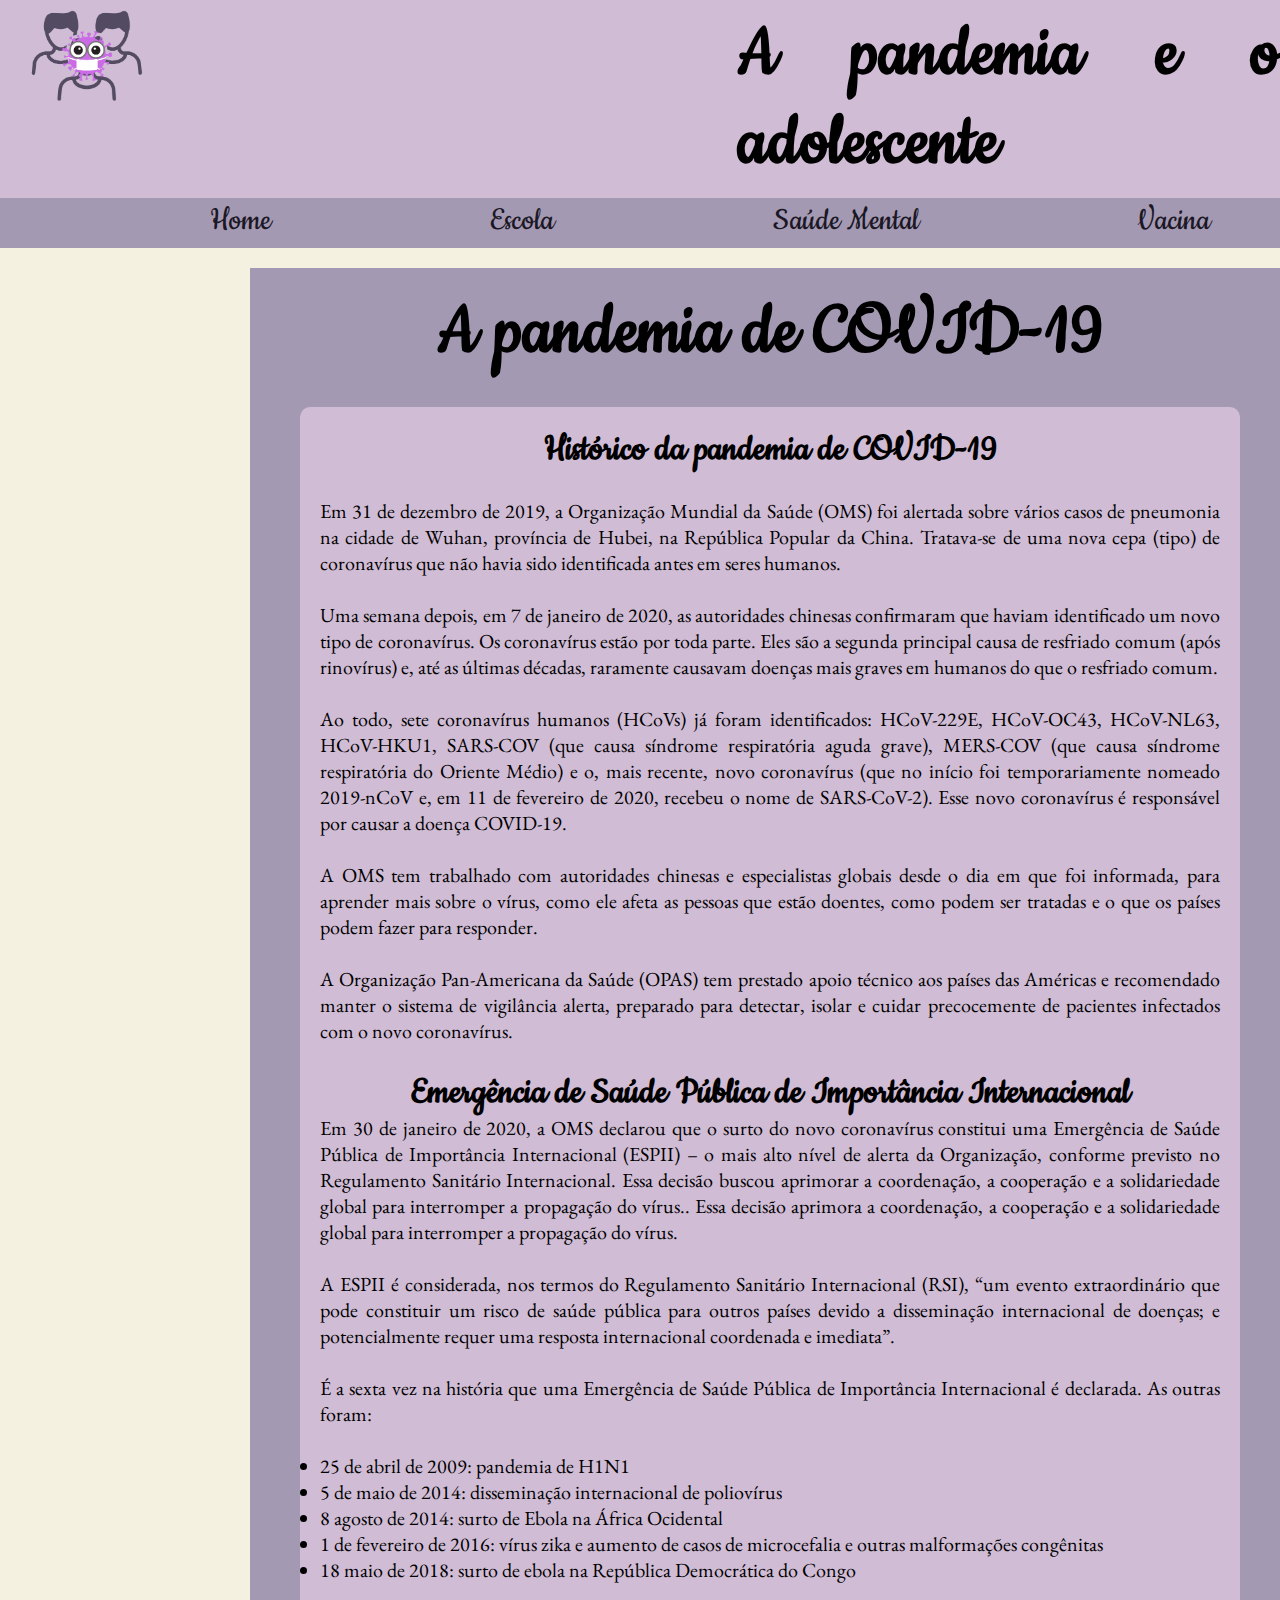
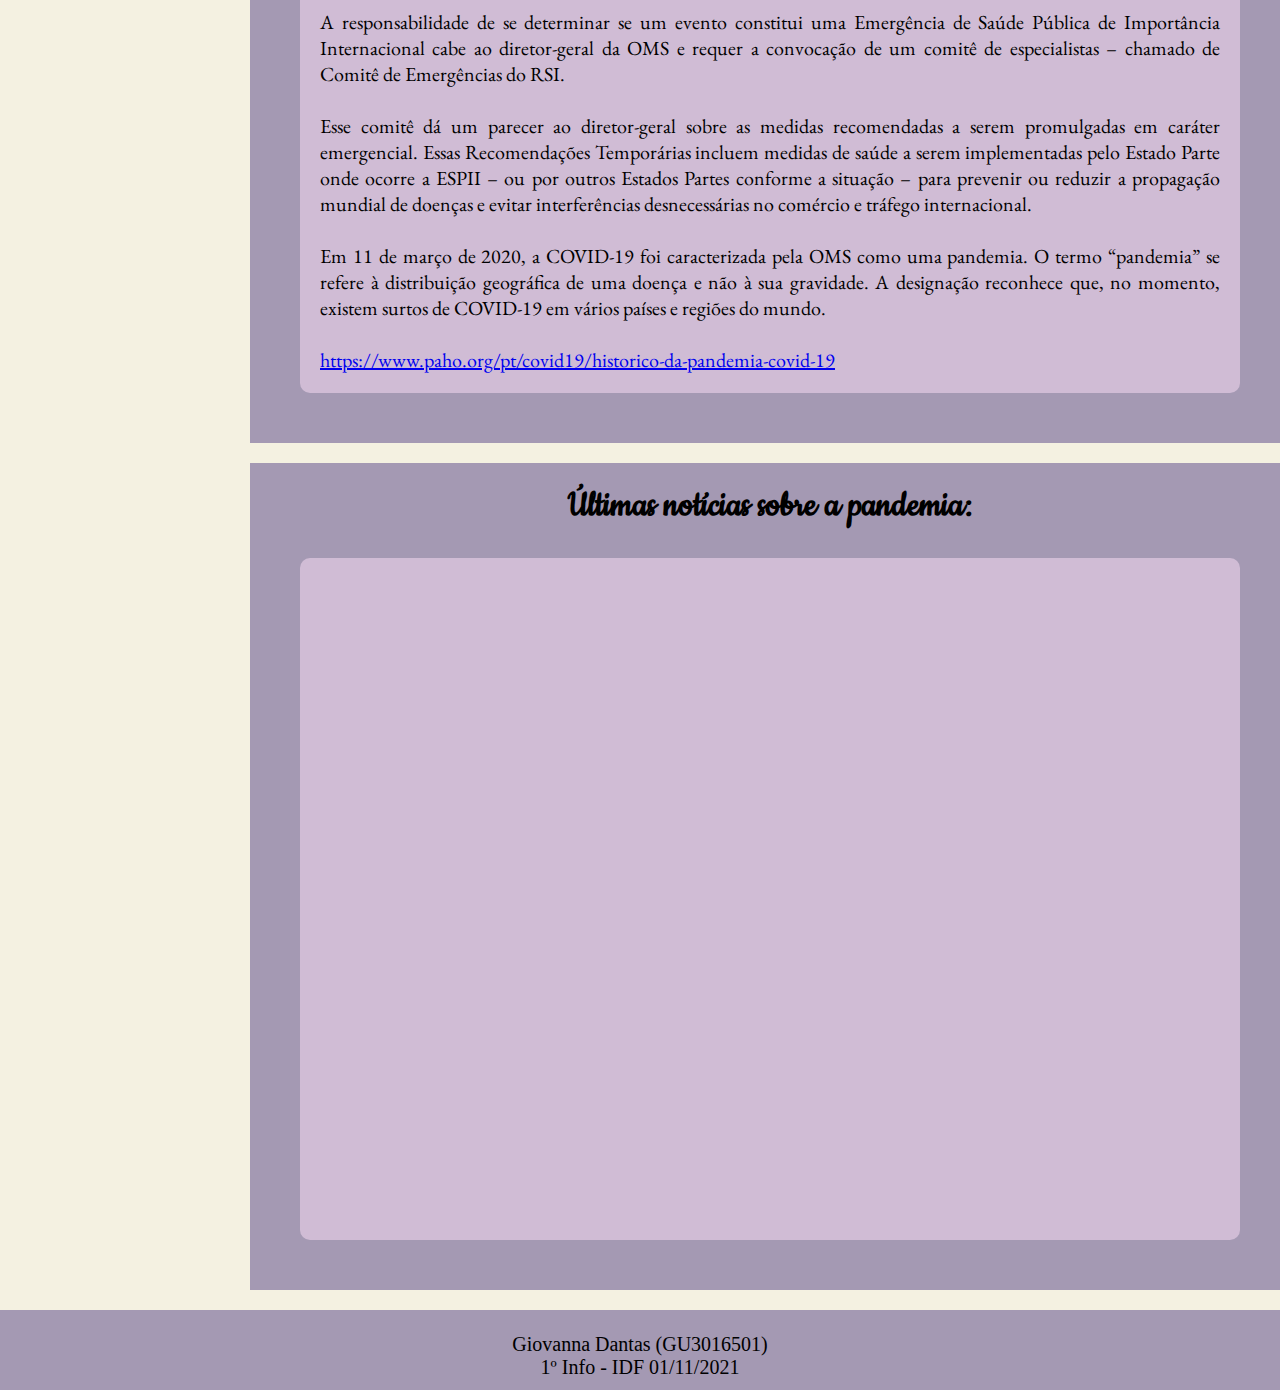
<file: index.html>
<!DOCTYPE html>
<html>
<head>
	<meta charset="utf-8">
	<link rel="stylesheet" type="text/css" href="css/estilo.css">
	<link rel="shortcut icon" href="imgs/logo.png">
	<title>A pandemia para o adolescente</title>
</head>
<body>
	<div id="cabecalho">
		<div id="logo">
			<img src="imgs/logo.png" width="16%">
		</div>
		<div id="titulo">
			<h1>A pandemia e o adolescente</h1>
		</div>
	</div>
		<div id="link">
			<a href="index.html">Home</a>
			<a href="escola.html">Escola</a>
			<a href="saudemental.html">Saúde Mental</a>
			<a href="vacina.html">Vacina</a>
		</div>
	<div class="quadrados"><!--objetivos-->
		<h1>A pandemia de COVID-19</h1>
		<div class="quadro">
			<h2>Histórico da pandemia de COVID-19</h2><br>
			<p> Em 31 de dezembro de 2019, a Organização Mundial da Saúde (OMS) foi alertada sobre vários casos de pneumonia na cidade de Wuhan, província de Hubei, na República Popular da China. Tratava-se de uma nova cepa (tipo) de coronavírus que não havia sido identificada antes em seres humanos.<br><br>

			Uma semana depois, em 7 de janeiro de 2020, as autoridades chinesas confirmaram que haviam identificado um novo tipo de coronavírus. Os coronavírus estão por toda parte. Eles são a segunda principal causa de resfriado comum (após rinovírus) e, até as últimas décadas, raramente causavam doenças mais graves em humanos do que o resfriado comum.<br><br>

			Ao todo, sete coronavírus humanos (HCoVs) já foram identificados: HCoV-229E, HCoV-OC43, HCoV-NL63, HCoV-HKU1, SARS-COV (que causa síndrome respiratória aguda grave), MERS-COV (que causa síndrome respiratória do Oriente Médio) e o, mais recente, novo coronavírus (que no início foi temporariamente nomeado 2019-nCoV e, em 11 de fevereiro de 2020, recebeu o nome de SARS-CoV-2). Esse novo coronavírus é responsável por causar a doença COVID-19.<br><br>

			A OMS tem trabalhado com autoridades chinesas e especialistas globais desde o dia em que foi informada, para aprender mais sobre o vírus, como ele afeta as pessoas que estão doentes, como podem ser tratadas e o que os países podem fazer para responder.<br><br>

			A Organização Pan-Americana da Saúde (OPAS) tem prestado apoio técnico aos países das Américas e recomendado manter o sistema de vigilância alerta, preparado para detectar, isolar e cuidar precocemente de pacientes infectados com o novo coronavírus.</p><br>

			<h2>Emergência de Saúde Pública de Importância Internacional </h2>
			<p>Em 30 de janeiro de 2020, a OMS declarou que o surto do novo coronavírus constitui uma Emergência de Saúde Pública de Importância Internacional (ESPII) – o mais alto nível de alerta da Organização, conforme previsto no Regulamento Sanitário Internacional. Essa decisão buscou aprimorar a coordenação, a cooperação e a solidariedade global para interromper a propagação do vírus.. Essa decisão aprimora a coordenação, a cooperação e a solidariedade global para interromper a propagação do vírus.<br><br>

			A ESPII é considerada, nos termos do Regulamento Sanitário Internacional (RSI), “um evento extraordinário que pode constituir um risco de saúde pública para outros países devido a disseminação internacional de doenças; e potencialmente requer uma resposta internacional coordenada e imediata”.<br><br>

			É a sexta vez na história que uma Emergência de Saúde Pública de Importância Internacional é declarada. As outras foram:</p><br>

			<ul>
				<li>
					25 de abril de 2009: pandemia de H1N1
				</li>
				<li>
					5 de maio de 2014: disseminação internacional de poliovírus
				</li>
				<li>
					8 agosto de 2014: surto de Ebola na África Ocidental
				</li>
				<li>
					1 de fevereiro de 2016: vírus zika e aumento de casos de microcefalia e outras malformações congênitas
				</li>
				<li>
					18 maio de 2018: surto de ebola na República Democrática do Congo
				</li>
			</ul><br>
			<p>A responsabilidade de se determinar se um evento constitui uma Emergência de Saúde Pública de Importância Internacional cabe ao diretor-geral da OMS e requer a convocação de um comitê de especialistas – chamado de Comitê de Emergências do RSI.<br><br>

			Esse comitê dá um parecer ao diretor-geral sobre as medidas recomendadas a serem promulgadas em caráter emergencial. Essas Recomendações Temporárias incluem medidas de saúde a serem implementadas pelo Estado Parte onde ocorre a ESPII – ou por outros Estados Partes conforme a situação – para prevenir ou reduzir a propagação mundial de doenças e evitar interferências desnecessárias no comércio e tráfego internacional.<br><br>

			Em 11 de março de 2020, a COVID-19 foi caracterizada pela OMS como uma pandemia. O termo “pandemia” se refere à distribuição geográfica de uma doença e não à sua gravidade. A designação reconhece que, no momento, existem surtos de COVID-19 em vários países e regiões do mundo.</p><br>

			<a href="https://www.paho.org/pt/covid19/historico-da-pandemia-covid-19">https://www.paho.org/pt/covid19/historico-da-pandemia-covid-19</a>
		</div>
	</div>
	<div class="quadrados"><!--noticias-->
		<h3>Últimas notícias sobre a pandemia:</h3>
		<div class="quadro">
			<div id= "videos">
				<iframe width="560" height="315" src="https://www.youtube.com/embed/ZEzVvj8X0J8" title="YouTube video player" frameborder="0" allow="accelerometer; autoplay; clipboard-write; encrypted-media; gyroscope; picture-in-picture" allowfullscreen></iframe>
				<iframe width="560" height="315" src="https://www.youtube.com/embed/7CjBOajCSD4" title="YouTube video player" frameborder="0" allow="accelerometer; autoplay; clipboard-write; encrypted-media; gyroscope; picture-in-picture" allowfullscreen></iframe>
			</div>
		</div>
	</div>
	<div class=rodape>
		<br>
		<p> Giovanna Dantas  (GU3016501)<br></p>
		<p>1º Info - IDF
		01/11/2021</p>
	</div>
</body>
</html>
</file>
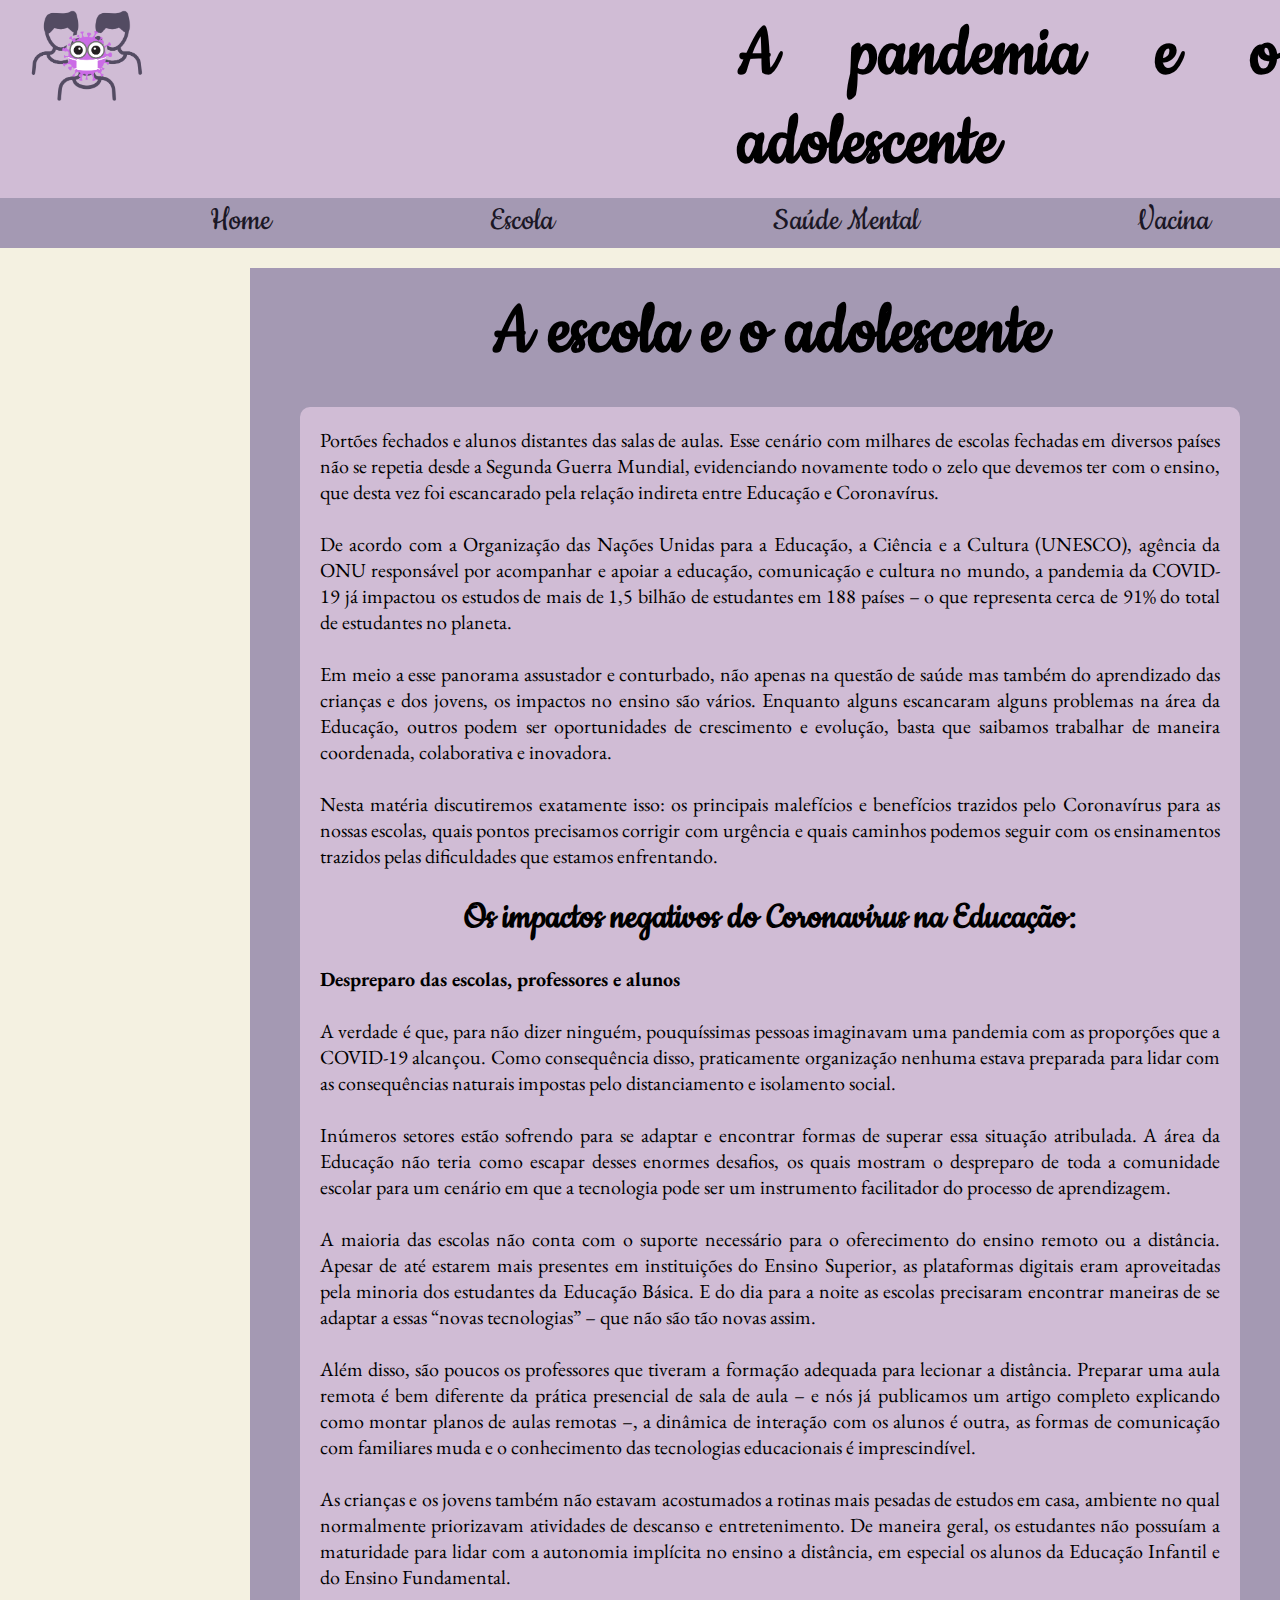
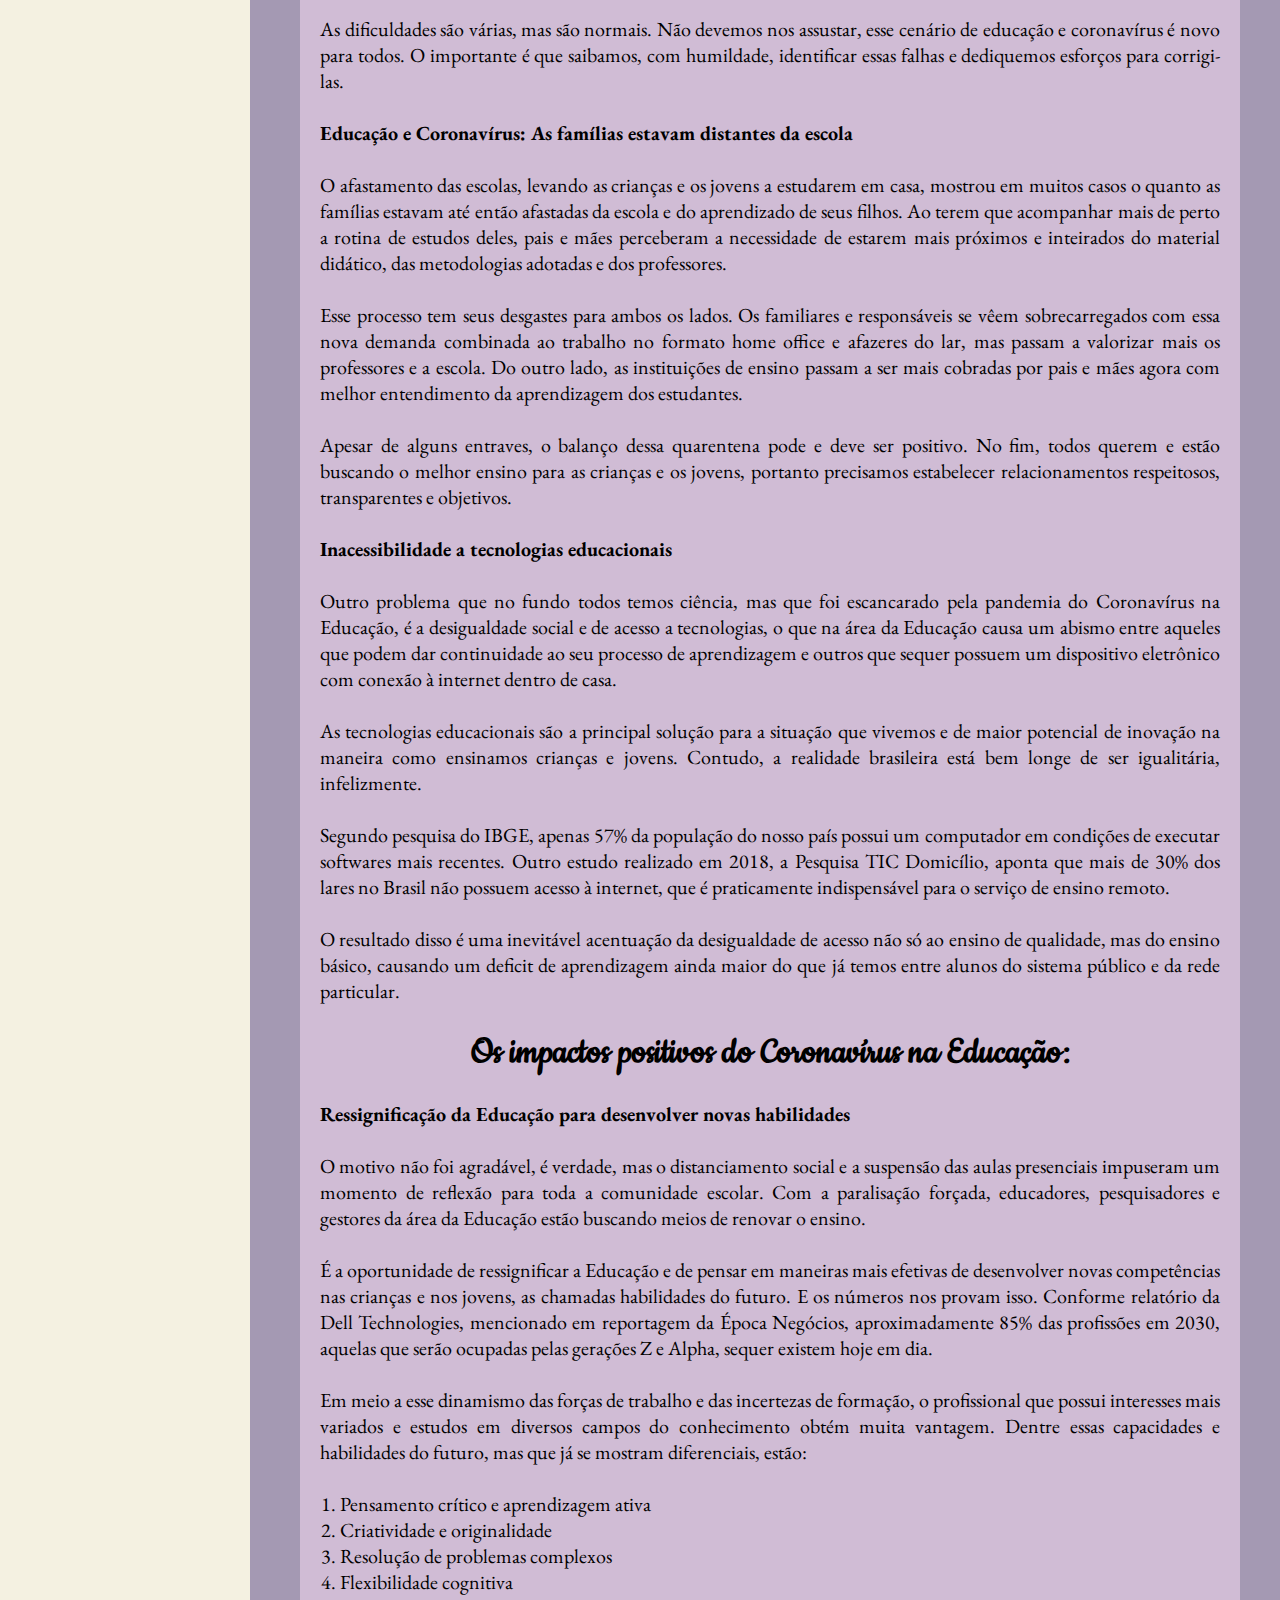
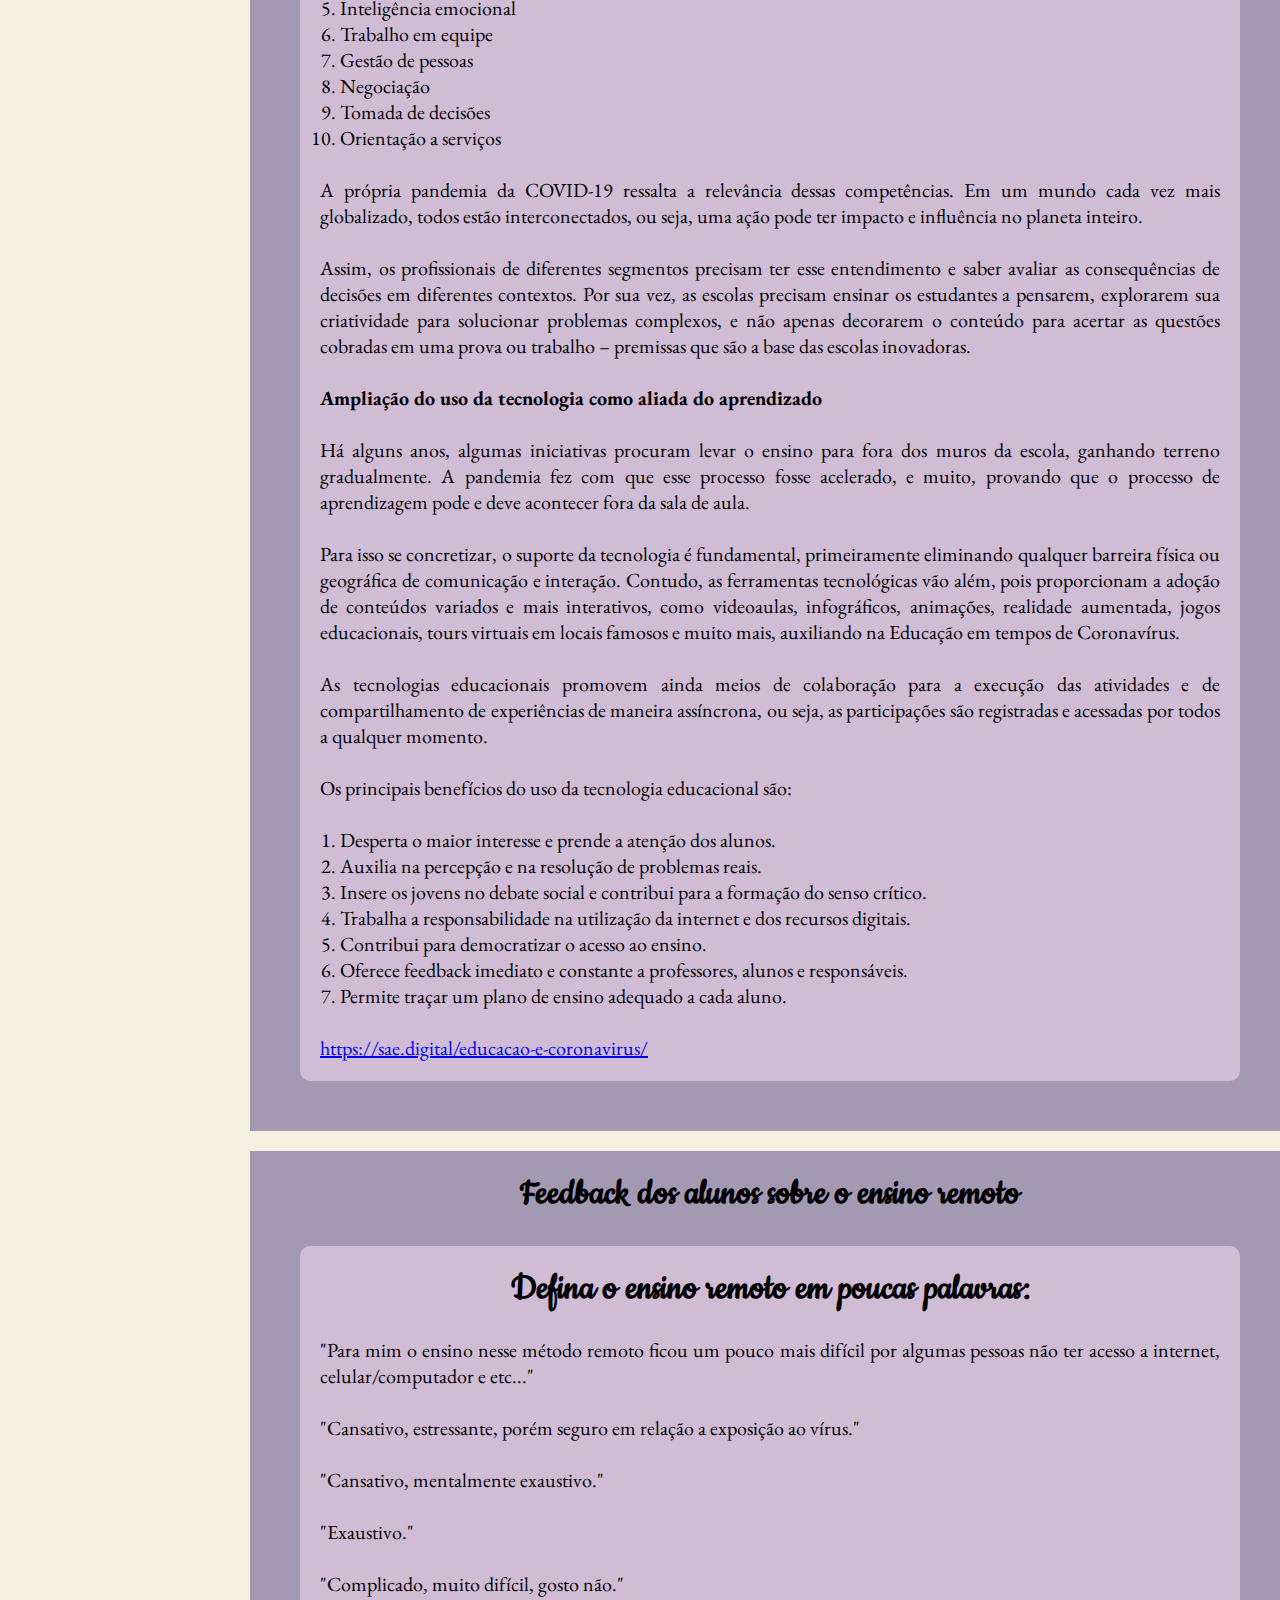
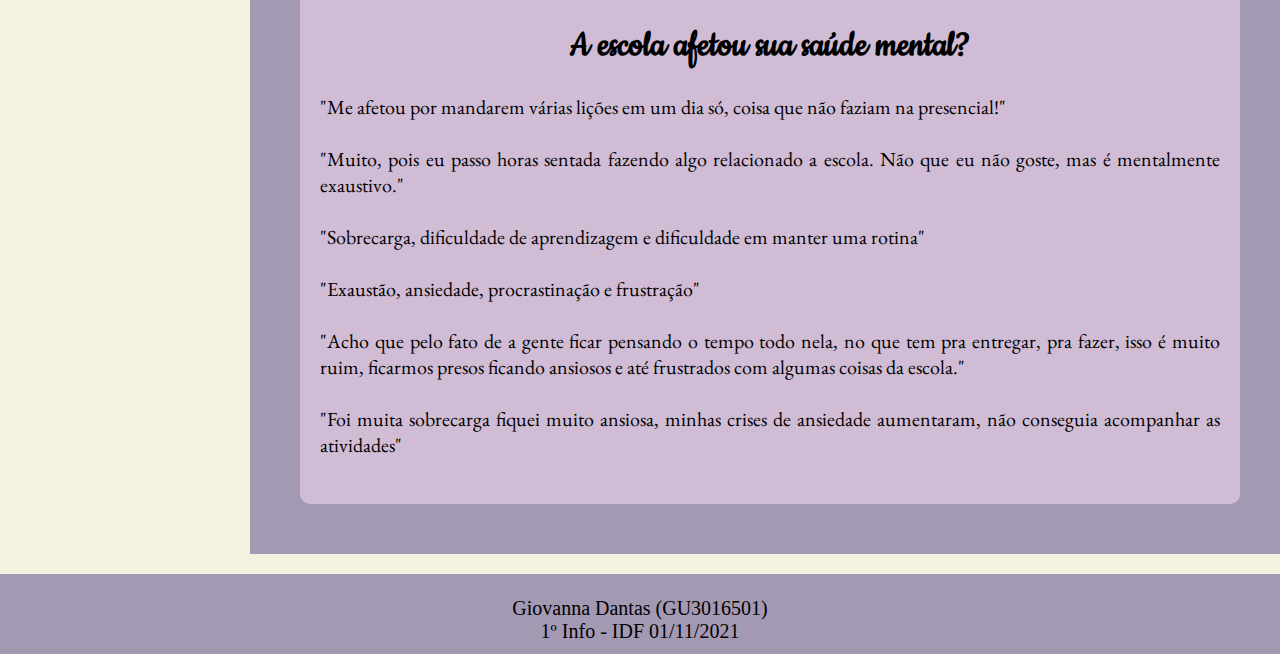
<file: escola.html>
<!DOCTYPE html>
<html>
<head>
	<meta charset="utf-8">
	<link rel="stylesheet" type="text/css" href="css/estilo.css">
	<link rel="shortcut icon" href="imgs/logo.png">
	<title>A pandemia para o adolescente</title>
</head>
<body>
	<div id="cabecalho">
		<div id="logo">
			<img src="imgs/logo.png" width="16%">
		</div>
		<div id="titulo">
			<h1>A pandemia e o adolescente</h1>
		</div>
	</div>
		<div id="link">
			<a href="index.html">Home</a>
			<a href="escola.html">Escola</a>
			<a href="saudemental.html">Saúde Mental</a>
			<a href="vacina.html">Vacina</a>
		</div>
	<div class="quadrados"><!--texto-->
		<h1>A escola e o adolescente</h1>
		<div class="quadro">
			<p>Portões fechados e alunos distantes das salas de aulas. Esse cenário com milhares de escolas fechadas em diversos países não se repetia desde a Segunda Guerra Mundial, evidenciando novamente todo o zelo que devemos ter com o ensino, que desta vez foi escancarado pela relação indireta entre Educação e Coronavírus.<br><br>

			De acordo com a Organização das Nações Unidas para a Educação, a Ciência e a Cultura (UNESCO), agência da ONU responsável por acompanhar e apoiar a educação, comunicação e cultura no mundo, a pandemia da COVID-19 já impactou os estudos de mais de 1,5 bilhão de estudantes em 188 países – o que representa cerca de 91% do total de estudantes no planeta.<br><br>

			Em meio a esse panorama assustador e conturbado, não apenas na questão de saúde mas também do aprendizado das crianças e dos jovens, os impactos no ensino são vários. Enquanto alguns escancaram alguns problemas na área da Educação, outros podem ser oportunidades de crescimento e evolução, basta que saibamos trabalhar de maneira coordenada, colaborativa e inovadora.<br><br>

			Nesta matéria discutiremos exatamente isso: os principais malefícios e benefícios trazidos pelo Coronavírus para as nossas escolas, quais pontos precisamos corrigir com urgência e quais caminhos podemos seguir com os ensinamentos trazidos pelas dificuldades que estamos enfrentando.</p><br>

			<h3>Os impactos negativos do Coronavírus na Educação:</h3><br>
			<h4>Despreparo das escolas, professores e alunos</h4><br>
			<p>A verdade é que, para não dizer ninguém, pouquíssimas pessoas imaginavam uma pandemia com as proporções que a COVID-19 alcançou. Como consequência disso, praticamente organização nenhuma estava preparada para lidar com as consequências naturais impostas pelo distanciamento e isolamento social.<br><br>

			Inúmeros setores estão sofrendo para se adaptar e encontrar formas de superar essa situação atribulada. A área da Educação não teria como escapar desses enormes desafios, os quais mostram o despreparo de toda a comunidade escolar para um cenário em que a tecnologia pode ser um instrumento facilitador do processo de aprendizagem.<br><br>

			A maioria das escolas não conta com o suporte necessário para o oferecimento do ensino remoto ou a distância. Apesar de até estarem mais presentes em instituições do Ensino Superior, as plataformas digitais eram aproveitadas pela minoria dos estudantes da Educação Básica. E do dia para a noite as escolas precisaram encontrar maneiras de se adaptar a essas “novas tecnologias” – que não são tão novas assim.<br><br>

			Além disso, são poucos os professores que tiveram a formação adequada para lecionar a distância. Preparar uma aula remota é bem diferente da prática presencial de sala de aula – e nós já publicamos um artigo completo explicando como montar planos de aulas remotas –, a dinâmica de interação com os alunos é outra, as formas de comunicação com familiares muda e o conhecimento das tecnologias educacionais é imprescindível.<br><br>

			As crianças e os jovens também não estavam acostumados a rotinas mais pesadas de estudos em casa, ambiente no qual normalmente priorizavam atividades de descanso e entretenimento. De maneira geral, os estudantes não possuíam a maturidade para lidar com a autonomia implícita no ensino a distância, em especial os alunos da Educação Infantil e do Ensino Fundamental.<br><br>

			As dificuldades são várias, mas são normais. Não devemos nos assustar, esse cenário de educação e coronavírus é novo para todos. O importante é que saibamos, com humildade, identificar essas falhas e dediquemos esforços para corrigi-las.</p><br>

			<h4>Educação e Coronavírus: As famílias estavam distantes da escola</h4><br>
			<p>O afastamento das escolas, levando as crianças e os jovens a estudarem em casa, mostrou em muitos casos o quanto as famílias estavam até então afastadas da escola e do aprendizado de seus filhos. Ao terem que acompanhar mais de perto a rotina de estudos deles, pais e mães perceberam a necessidade de estarem mais próximos e inteirados do material didático, das metodologias adotadas e dos professores.<br><br>

			Esse processo tem seus desgastes para ambos os lados. Os familiares e responsáveis se vêem sobrecarregados com essa nova demanda combinada ao trabalho no formato home office e afazeres do lar, mas passam a valorizar mais os professores e a escola. Do outro lado, as instituições de ensino passam a ser mais cobradas por pais e mães agora com melhor entendimento da aprendizagem dos estudantes.<br><br>

			Apesar de alguns entraves, o balanço dessa quarentena pode e deve ser positivo. No fim, todos querem e estão buscando o melhor ensino para as crianças e os jovens, portanto precisamos estabelecer relacionamentos respeitosos, transparentes e objetivos.</p><br>

			<h4>Inacessibilidade a tecnologias educacionais</h4><br>
			<p>Outro problema que no fundo todos temos ciência, mas que foi escancarado pela pandemia do Coronavírus na Educação, é a desigualdade social e de acesso a tecnologias, o que na área da Educação causa um abismo entre aqueles que podem dar continuidade ao seu processo de aprendizagem e outros que sequer possuem um dispositivo eletrônico com conexão à internet dentro de casa.<br><br>

			As tecnologias educacionais são a principal solução para a situação que vivemos e de maior potencial de inovação na maneira como ensinamos crianças e jovens. Contudo, a realidade brasileira está bem longe de ser igualitária, infelizmente.<br><br>

			Segundo pesquisa do IBGE, apenas 57% da população do nosso país possui um computador em condições de executar softwares mais recentes. Outro estudo realizado em 2018, a Pesquisa TIC Domicílio, aponta que mais de 30% dos lares no Brasil não possuem acesso à internet, que é praticamente indispensável para o serviço de ensino remoto.<br><br>

			O resultado disso é uma inevitável acentuação da desigualdade de acesso não só ao ensino de qualidade, mas do ensino básico, causando um deficit de aprendizagem ainda maior do que já temos entre alunos do sistema público e da rede particular.</p><br>

			<h3>Os impactos positivos do Coronavírus na Educação:</h3><br>
			<h4>Ressignificação da Educação para desenvolver novas habilidades</h4><br>
			<p>O motivo não foi agradável, é verdade, mas o distanciamento social e a suspensão das aulas presenciais impuseram um momento de reflexão para toda a comunidade escolar. Com a paralisação forçada, educadores, pesquisadores e gestores da área da Educação estão buscando meios de renovar o ensino.<br><br>

			É a oportunidade de ressignificar a Educação e de pensar em maneiras mais efetivas de desenvolver novas competências nas crianças e nos jovens, as chamadas habilidades do futuro. E os números nos provam isso. Conforme relatório da Dell Technologies, mencionado em reportagem da Época Negócios, aproximadamente 85% das profissões em 2030, aquelas que serão ocupadas pelas gerações Z e Alpha, sequer existem hoje em dia.<br><br>

			Em meio a esse dinamismo das forças de trabalho e das incertezas de formação, o profissional que possui interesses mais variados e estudos em diversos campos do conhecimento obtém muita vantagem. Dentre essas capacidades e habilidades do futuro, mas que já se mostram diferenciais, estão:<br><br>
				<ol>
					<li>	Pensamento crítico e aprendizagem ativa</li>
					<li>	Criatividade e originalidade</li>
					<li>	Resolução de problemas complexos</li>
					<li>	Flexibilidade cognitiva</li>
					<li>	Inteligência emocional</li>
					<li>	Trabalho em equipe</li>
					<li>	Gestão de pessoas</li>
					<li>	Negociação</li>
					<li>	Tomada de decisões</li>
					<li>	Orientação a serviços</li>
				</ol><br>
			A própria pandemia da COVID-19 ressalta a relevância dessas competências. Em um mundo cada vez mais globalizado, todos estão interconectados, ou seja, uma ação pode ter impacto e influência no planeta inteiro.<br><br>

			Assim, os profissionais de diferentes segmentos precisam ter esse entendimento e saber avaliar as consequências de decisões em diferentes contextos. Por sua vez, as escolas precisam ensinar os estudantes a pensarem, explorarem sua criatividade para solucionar problemas complexos, e não apenas decorarem o conteúdo para acertar as questões cobradas em uma prova ou trabalho – premissas que são a base das escolas inovadoras.</p><br>

			<h4>Ampliação do uso da tecnologia como aliada do aprendizado</h4><br>

			<p>Há alguns anos, algumas iniciativas procuram levar o ensino para fora dos muros da escola, ganhando terreno gradualmente. A pandemia fez com que esse processo fosse acelerado, e muito, provando que o processo de aprendizagem pode e deve acontecer fora da sala de aula.<br><br>

			Para isso se concretizar, o suporte da tecnologia é fundamental, primeiramente eliminando qualquer barreira física ou geográfica de comunicação e interação. Contudo, as ferramentas tecnológicas vão além, pois proporcionam a adoção de conteúdos variados e mais interativos, como videoaulas, infográficos, animações, realidade aumentada, jogos educacionais, tours virtuais em locais famosos e muito mais, auxiliando na Educação em tempos de Coronavírus.<br><br>

			As tecnologias educacionais promovem ainda meios de colaboração para a execução das atividades e de compartilhamento de experiências de maneira assíncrona, ou seja, as participações são registradas e acessadas por todos a qualquer momento.<br><br>

			Os principais benefícios do uso da tecnologia educacional são:<br><br>
				<ol>
					<li>	Desperta o maior interesse e prende a atenção dos alunos.</li>
					<li>	Auxilia na percepção e na resolução de problemas reais.</li>
					<li>	Insere os jovens no debate social e contribui para a formação do senso crítico.</li>
					<li>	Trabalha a responsabilidade na utilização da internet e dos recursos digitais.</li>
					<li>	Contribui para democratizar o acesso ao ensino.</li>
					<li>	Oferece feedback imediato e constante a professores, alunos e responsáveis.</li>
					<li>	Permite traçar um plano de ensino adequado a cada aluno.</li>
				</ol><br>
			</p>
			<a href="https://sae.digital/educacao-e-coronavirus/"> https://sae.digital/educacao-e-coronavirus/ </a>
			</div>
		</div>
		<div class="quadrados"><!--feedback-->
			<h2>Feedback dos alunos sobre o ensino remoto</h2>
			<div class="quadro"><!--forms-->
				<h2>  Defina o ensino remoto em poucas palavras:</h2><br>
				<p>"Para mim o ensino nesse método remoto ficou um pouco mais difícil por algumas pessoas não ter acesso a internet, celular/computador e etc..."<br><br>
				"Cansativo, estressante, porém seguro em relação a exposição ao vírus."<br><br>
				"Cansativo, mentalmente exaustivo."<br><br>
				"Exaustivo."<br><br>
				"Complicado, muito difícil, gosto não."</p><br>
				<h2>A escola afetou sua saúde mental?</h2><br>
				<p>"Me afetou por mandarem várias lições em um dia só, coisa que não faziam na presencial!"<br><br>
				"Muito, pois eu passo horas sentada fazendo algo relacionado a escola. Não que eu não goste, mas é mentalmente exaustivo."<br><br>
				"Sobrecarga, dificuldade de aprendizagem e dificuldade em manter uma rotina"<br><br>
				"Exaustão, ansiedade, procrastinação e frustração"<br><br>
				"Acho que pelo fato de a gente ficar pensando o tempo todo nela, no que tem pra entregar, pra fazer, isso é muito ruim, ficarmos presos ficando ansiosos e até frustrados com algumas coisas da escola."<br><br>
				"Foi muita sobrecarga fiquei muito ansiosa, minhas crises de ansiedade aumentaram, não conseguia acompanhar as atividades"<br><br>
			</div>
		</div>
		<div class=rodape>
		<br>
		<p> Giovanna Dantas  (GU3016501)<br></p>
		<p>1º Info - IDF
		01/11/2021</p>
	</div>
	</div>
</body>
</html>
</file>
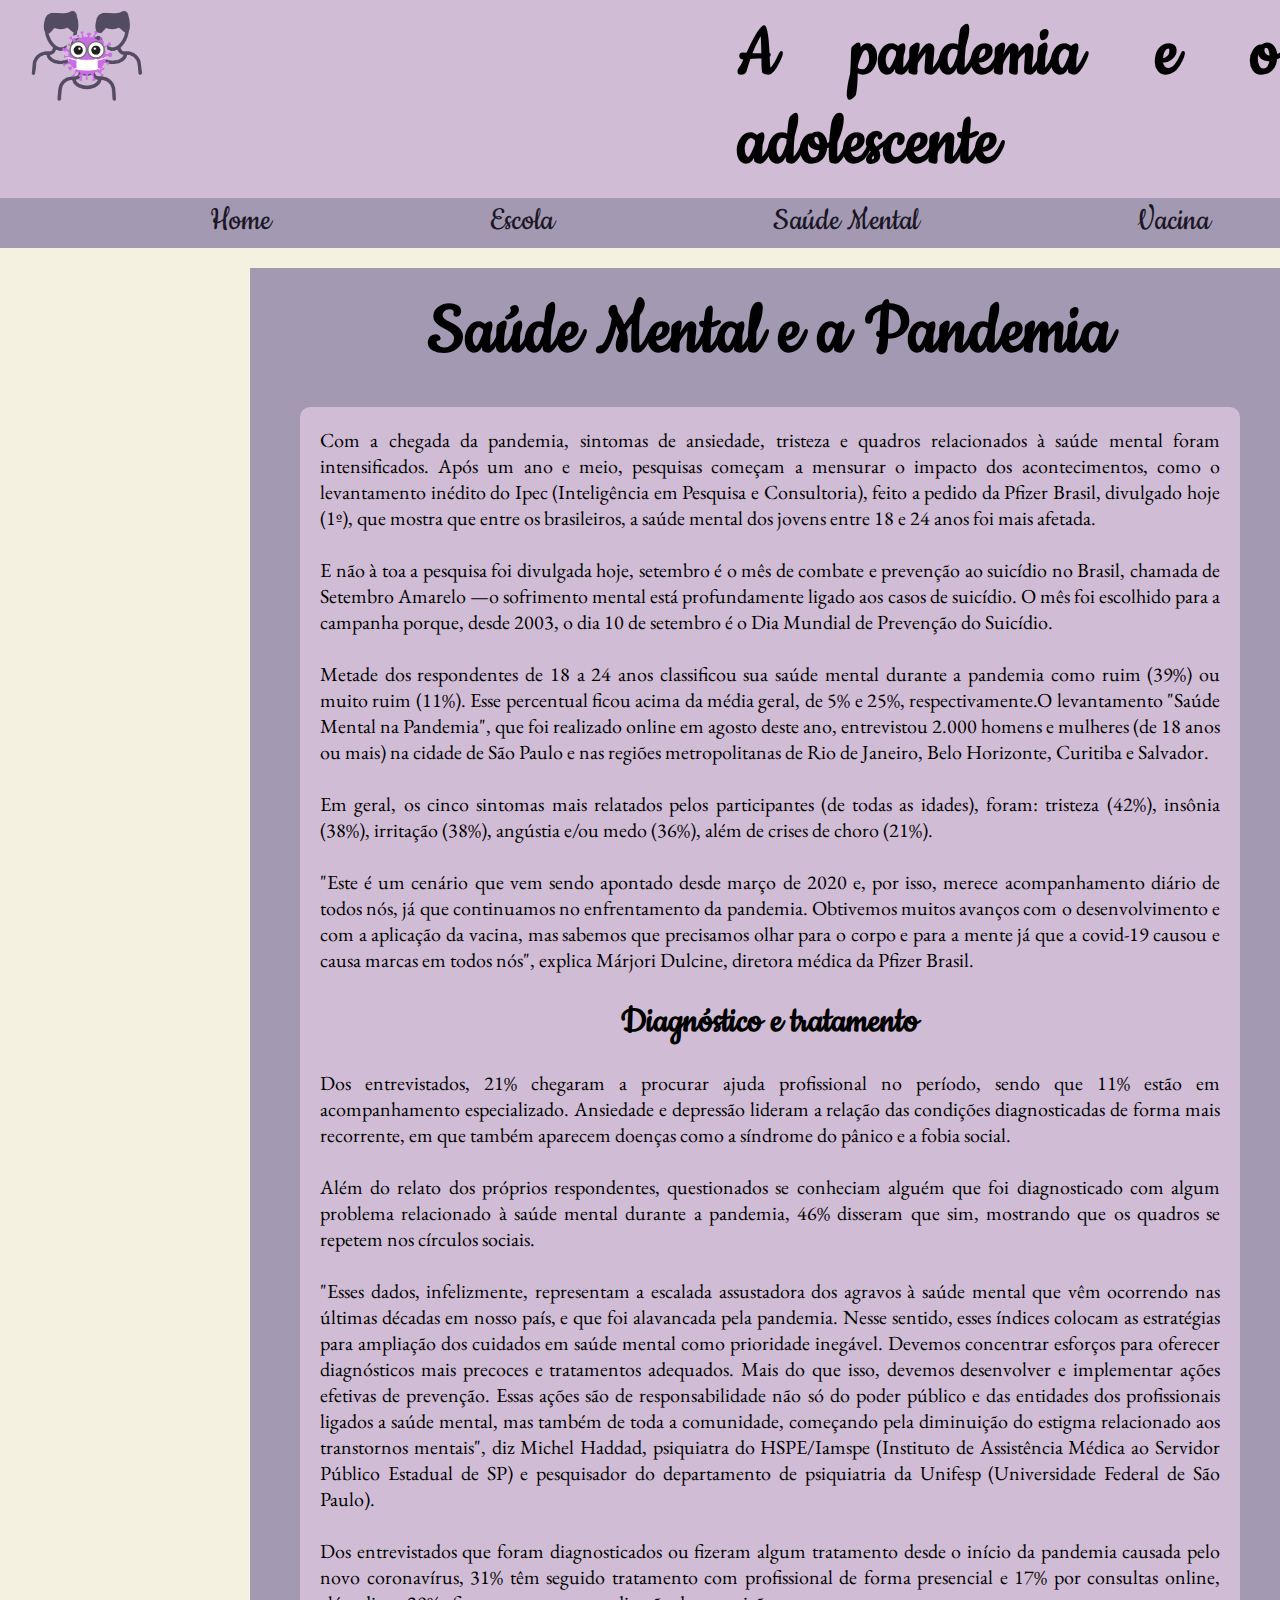
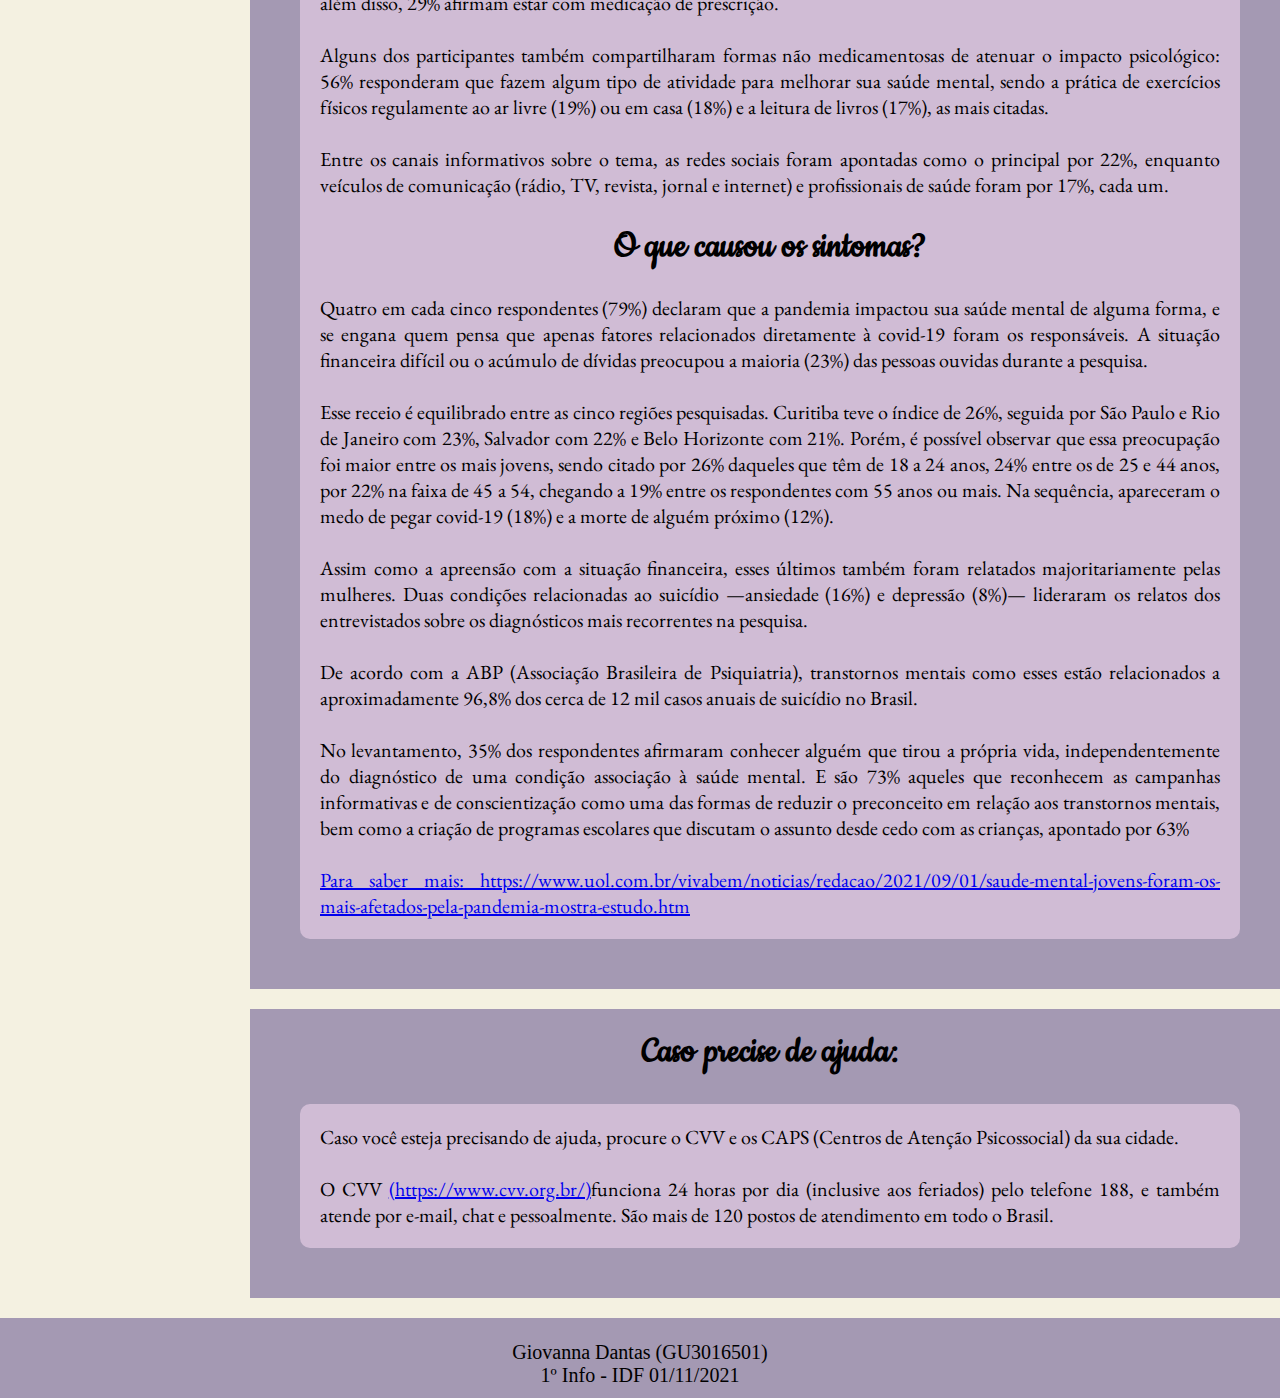
<file: saudemental.html>
<!DOCTYPE html>
<html>
<head>
	<meta charset="utf-8">
	<link rel="stylesheet" type="text/css" href="css/estilo.css">
	<link rel="shortcut icon" href="imgs/logo.png">
	<title>A pandemia para o adolescente</title>
</head>
<body>
	<div id="cabecalho">
		<div id="logo">
			<img src="imgs/logo.png" width="16%">
		</div>
		<div id="titulo">
			<h1>A pandemia e o adolescente</h1>
		</div>
	</div>
		<div id="link">
			<a href="index.html">Home</a>
			<a href="escola.html">Escola</a>
			<a href="saudemental.html">Saúde Mental</a>
			<a href="vacina.html">Vacina</a>
		</div>
	<div class="quadrados"><!--texto-->
		<h1>Saúde Mental e a Pandemia</h1>
		<div class="quadro">
			<p>Com a chegada da pandemia, sintomas de ansiedade, tristeza e quadros relacionados à saúde mental foram intensificados. Após um ano e meio, pesquisas começam a mensurar o impacto dos acontecimentos, como o levantamento inédito do Ipec (Inteligência em Pesquisa e Consultoria), feito a pedido da Pfizer Brasil, divulgado hoje (1º), que mostra que entre os brasileiros, a saúde mental dos jovens entre 18 e 24 anos foi mais afetada.<br><br>

 			E não à toa a pesquisa foi divulgada hoje, setembro é o mês de combate e prevenção ao suicídio no Brasil, chamada de Setembro Amarelo —o sofrimento mental está profundamente ligado aos casos de suicídio. O mês foi escolhido para a campanha porque, desde 2003, o dia 10 de setembro é o Dia Mundial de Prevenção do Suicídio.<br><br>

 			Metade dos respondentes de 18 a 24 anos classificou sua saúde mental durante a pandemia como ruim (39%) ou muito ruim (11%). Esse percentual ficou acima da média geral, de 5% e 25%, respectivamente.O levantamento "Saúde Mental na Pandemia", que foi realizado online em agosto deste ano, entrevistou 2.000 homens e mulheres (de 18 anos ou mais) na cidade de São Paulo e nas regiões metropolitanas de Rio de Janeiro, Belo Horizonte, Curitiba e Salvador.<br><br>

 			Em geral, os cinco sintomas mais relatados pelos participantes (de todas as idades), foram: tristeza (42%), insônia (38%), irritação (38%), angústia e/ou medo (36%), além de crises de choro (21%).<br><br>
			"Este é um cenário que vem sendo apontado desde março de 2020 e, por isso, merece acompanhamento diário de todos nós, já que continuamos no enfrentamento da pandemia. Obtivemos muitos avanços com o desenvolvimento e com a aplicação da vacina, mas sabemos que precisamos olhar para o corpo e para a mente já que a covid-19 causou e causa marcas em todos nós", explica Márjori Dulcine, diretora médica da Pfizer Brasil.</p><br>

			<h3>Diagnóstico e tratamento</h3><br>

			<p>Dos entrevistados, 21% chegaram a procurar ajuda profissional no período, sendo que 11% estão em acompanhamento especializado. Ansiedade e depressão lideram a relação das condições diagnosticadas de forma mais recorrente, em que também aparecem doenças como a síndrome do pânico e a fobia social.<br><br>
			Além do relato dos próprios respondentes, questionados se conheciam alguém que foi diagnosticado com algum problema relacionado à saúde mental durante a pandemia, 46% disseram que sim, mostrando que os quadros se repetem nos círculos sociais.<br><br>

			"Esses dados, infelizmente, representam a escalada assustadora dos agravos à saúde mental que vêm ocorrendo nas últimas décadas em nosso país, e que foi alavancada pela pandemia. Nesse sentido, esses índices colocam as estratégias para ampliação dos cuidados em saúde mental como prioridade inegável.
			Devemos concentrar esforços para oferecer diagnósticos mais precoces e tratamentos adequados. Mais do que isso, devemos desenvolver e implementar ações efetivas de prevenção. Essas ações são de responsabilidade não só do poder público e das entidades dos profissionais ligados a saúde mental, mas também de toda a comunidade, começando pela diminuição do estigma relacionado aos transtornos mentais", diz Michel Haddad, psiquiatra do HSPE/Iamspe (Instituto de Assistência Médica ao Servidor Público Estadual de SP) e pesquisador do departamento de psiquiatria da Unifesp (Universidade Federal de São Paulo).<br><br>

			Dos entrevistados que foram diagnosticados ou fizeram algum tratamento desde o início da pandemia causada pelo novo coronavírus, 31% têm seguido tratamento com profissional de forma presencial e 17% por consultas online, além disso, 29% afirmam estar com medicação de prescrição.<br><br>

			Alguns dos participantes também compartilharam formas não medicamentosas de atenuar o impacto psicológico: 56% responderam que fazem algum tipo de atividade para melhorar sua saúde mental, sendo a prática de exercícios físicos regulamente ao ar livre (19%) ou em casa (18%) e a leitura de livros (17%), as mais citadas.<br><br>

			Entre os canais informativos sobre o tema, as redes sociais foram apontadas como o principal por 22%, enquanto veículos de comunicação (rádio, TV, revista, jornal e internet) e profissionais de saúde foram por 17%, cada um.</p><br>

			<h3>O que causou os sintomas?</h3><br>
			<p> Quatro em cada cinco respondentes (79%) declaram que a pandemia impactou sua saúde mental de alguma forma, e se engana quem pensa que apenas fatores relacionados diretamente à covid-19 foram os responsáveis. A situação financeira difícil ou o acúmulo de dívidas preocupou a maioria (23%) das pessoas ouvidas durante a pesquisa.<br><br>

			Esse receio é equilibrado entre as cinco regiões pesquisadas. Curitiba teve o índice de 26%, seguida por São Paulo e Rio de Janeiro com 23%, Salvador com 22% e Belo Horizonte com 21%. Porém, é possível observar que essa preocupação foi maior entre os mais jovens, sendo citado por 26% daqueles que têm de 18 a 24 anos, 24% entre os de 25 e 44 anos, por 22% na faixa de 45 a 54, chegando a 19% entre os respondentes com 55 anos ou mais. Na sequência, apareceram o medo de pegar covid-19 (18%) e a morte de alguém próximo (12%).<br><br>

			Assim como a apreensão com a situação financeira, esses últimos também foram relatados majoritariamente pelas mulheres. Duas condições relacionadas ao suicídio —ansiedade (16%) e depressão (8%)— lideraram os relatos dos entrevistados sobre os diagnósticos mais recorrentes na pesquisa.<br><br>

			De acordo com a ABP (Associação Brasileira de Psiquiatria), transtornos mentais como esses estão relacionados a aproximadamente 96,8% dos cerca de 12 mil casos anuais de suicídio no Brasil.<br><br>

			No levantamento, 35% dos respondentes afirmaram conhecer alguém que tirou a própria vida, independentemente do diagnóstico de uma condição associação à saúde mental. E são 73% aqueles que reconhecem as campanhas informativas e de conscientização como uma das formas de reduzir o preconceito em relação aos transtornos mentais, bem como a criação de programas escolares que discutam o assunto desde cedo com as crianças, apontado por 63%</p><br>

			<a href="https://www.uol.com.br/vivabem/noticias/redacao/2021/09/01/saude-mental-jovens-foram-os-mais-afetados-pela-pandemia-mostra-estudo.htm"> Para saber mais: https://www.uol.com.br/vivabem/noticias/redacao/2021/09/01/saude-mental-jovens-foram-os-mais-afetados-pela-pandemia-mostra-estudo.htm</a>
		</div>
	</div>
	<div class="quadrados"><!--ajuda-->
		<h2>Caso precise de ajuda:</h2>
	<div class="quadro"><!--adc links-->
		<p>Caso você esteja precisando de ajuda, procure o CVV e os CAPS (Centros de Atenção Psicossocial) da sua cidade.<br><br>
		O CVV <a href="https://www.cvv.org.br/">(https://www.cvv.org.br/)</a>funciona 24 horas por dia (inclusive aos feriados) pelo telefone 188, e também atende por e-mail, chat e pessoalmente. São mais de 120 postos de atendimento em todo o Brasil.</p>
		</div>
	</div>
	<div class=rodape>
		<br>
		<p> Giovanna Dantas  (GU3016501)<br></p>
		<p>1º Info - IDF
		01/11/2021</p>
	</div>
</body>
</html>
</file>
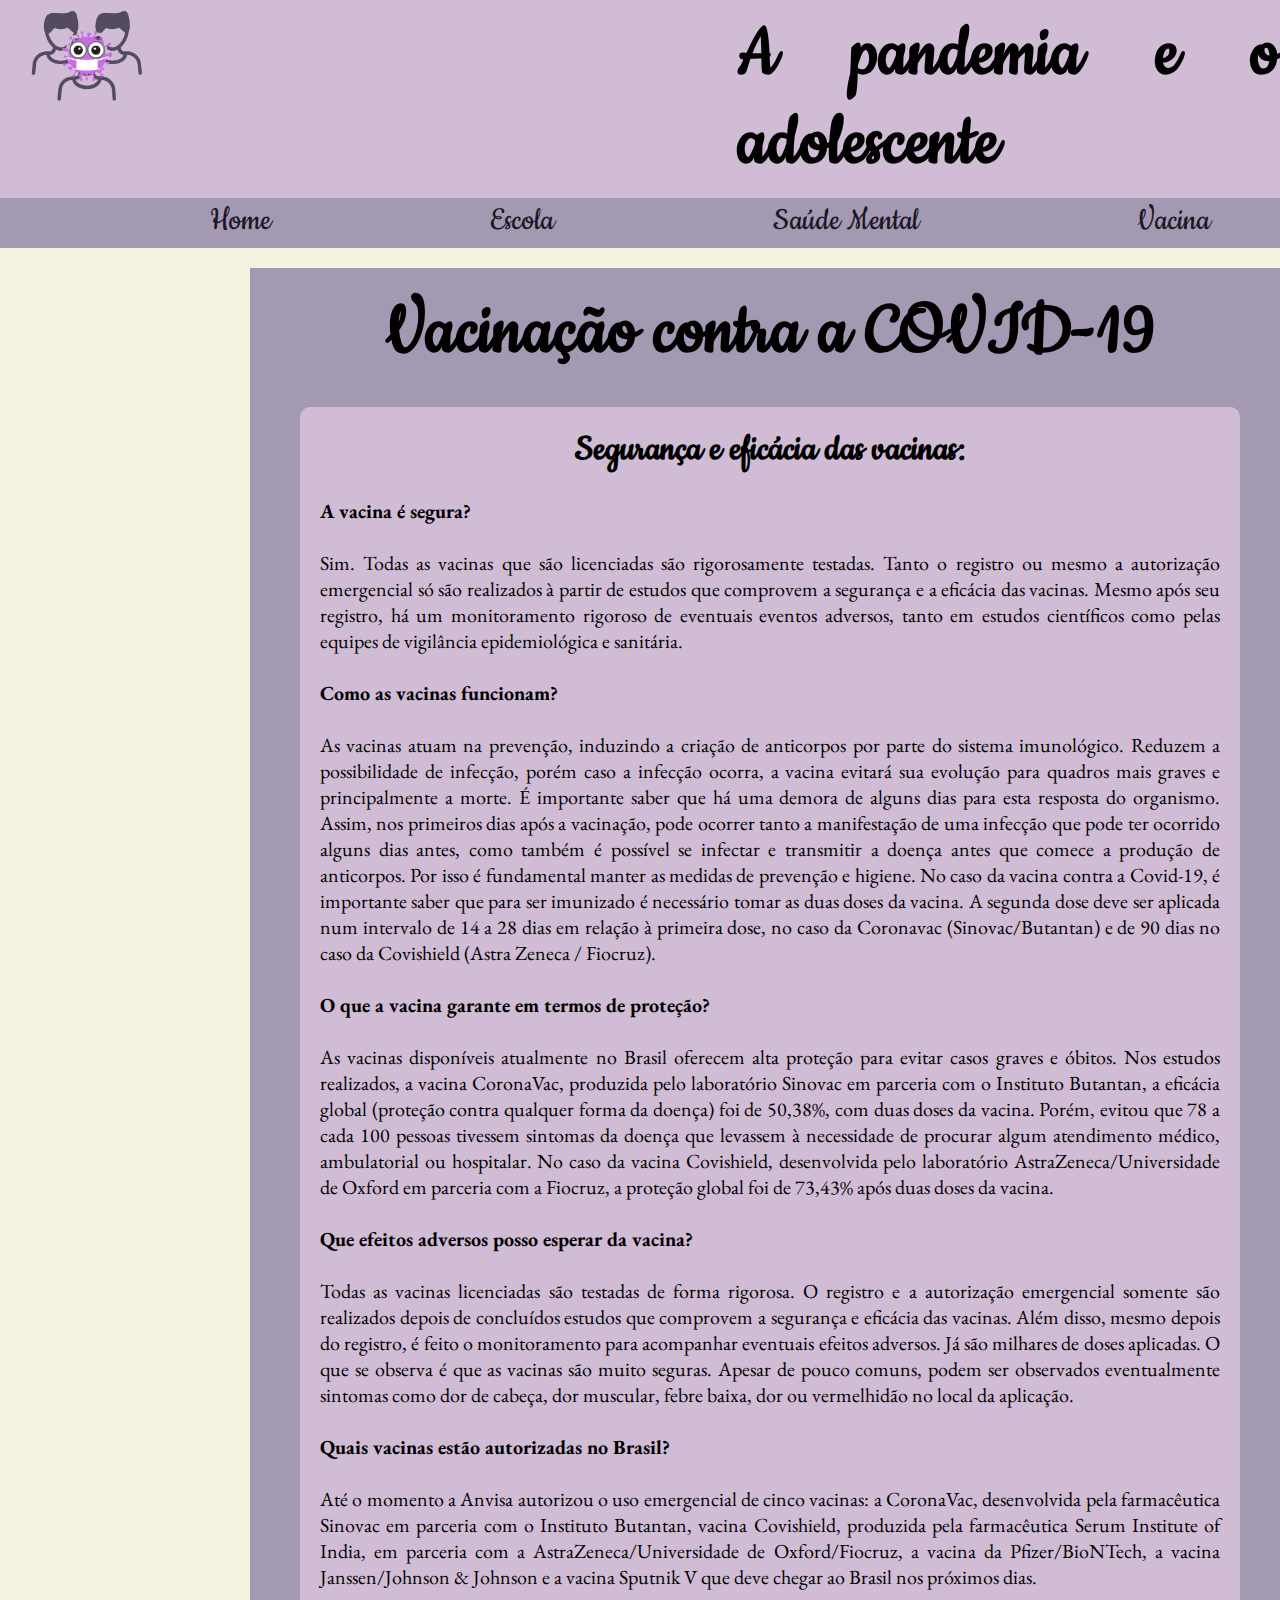
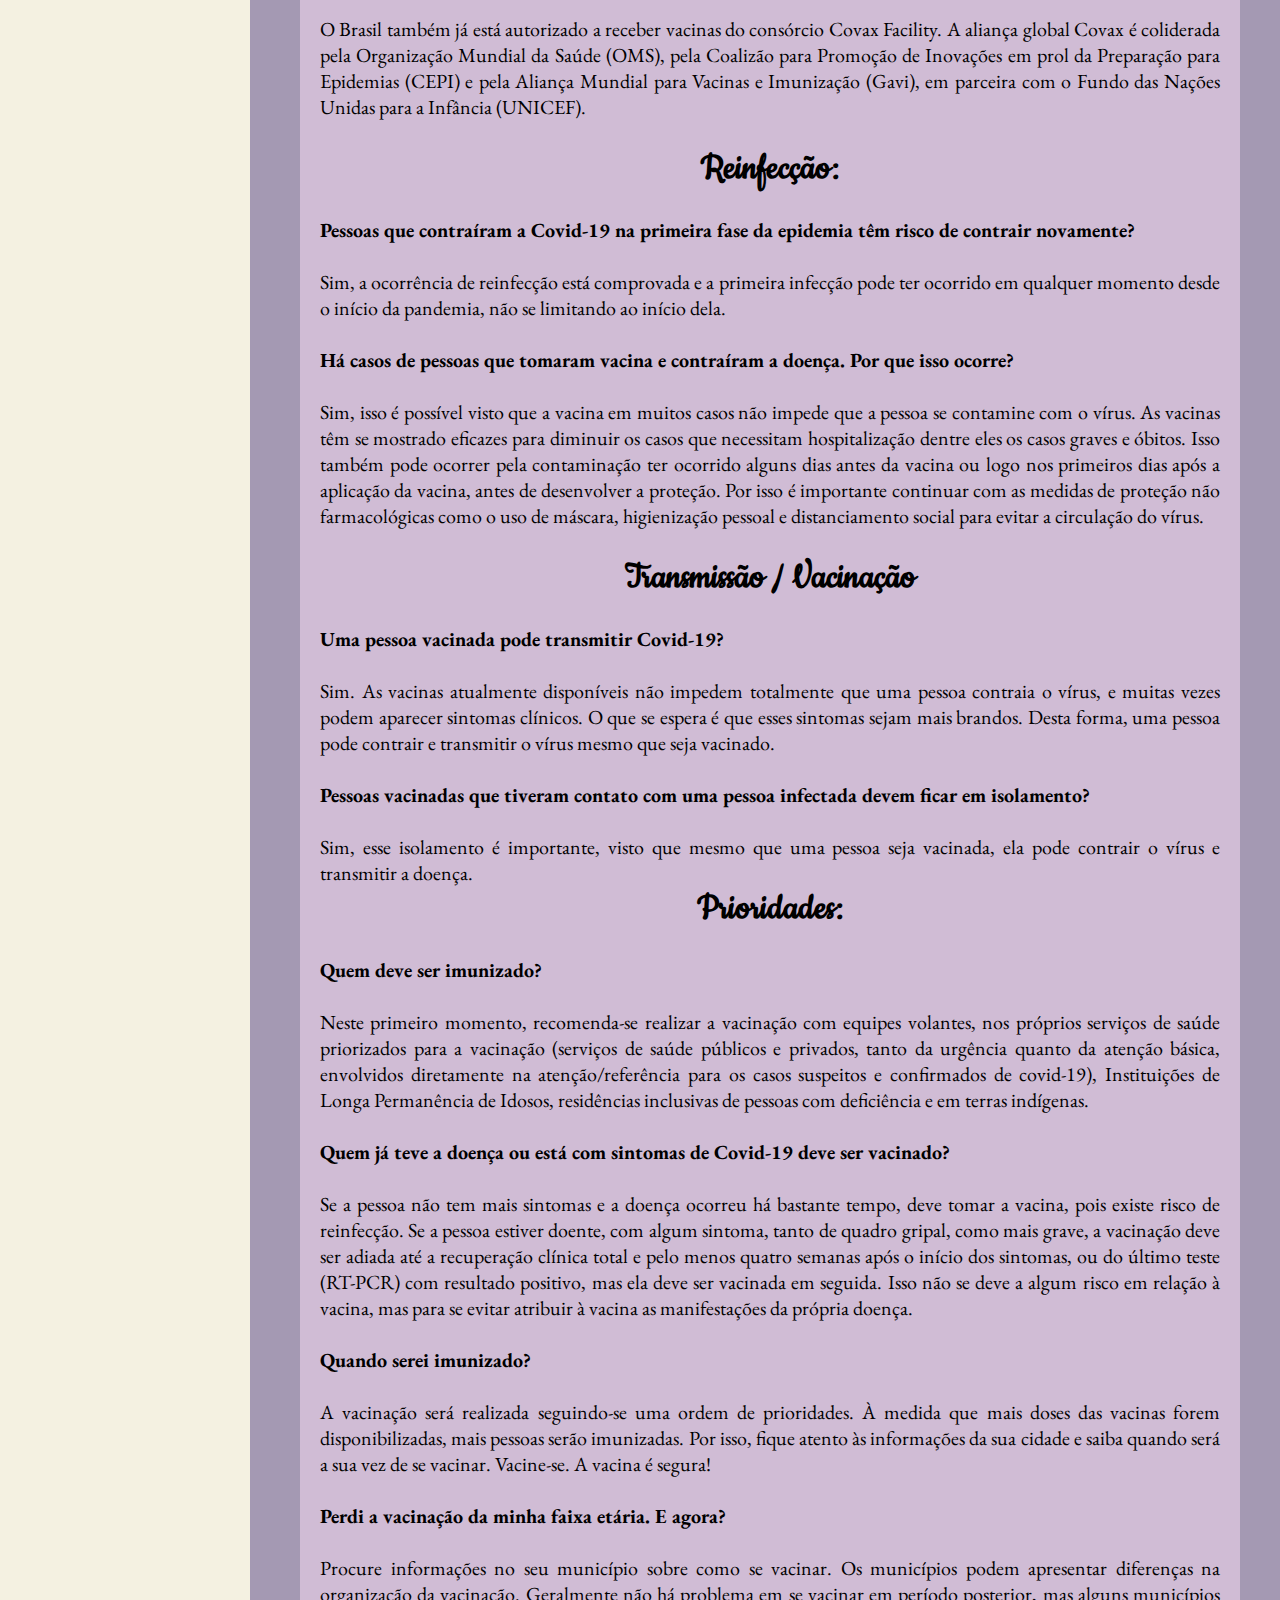
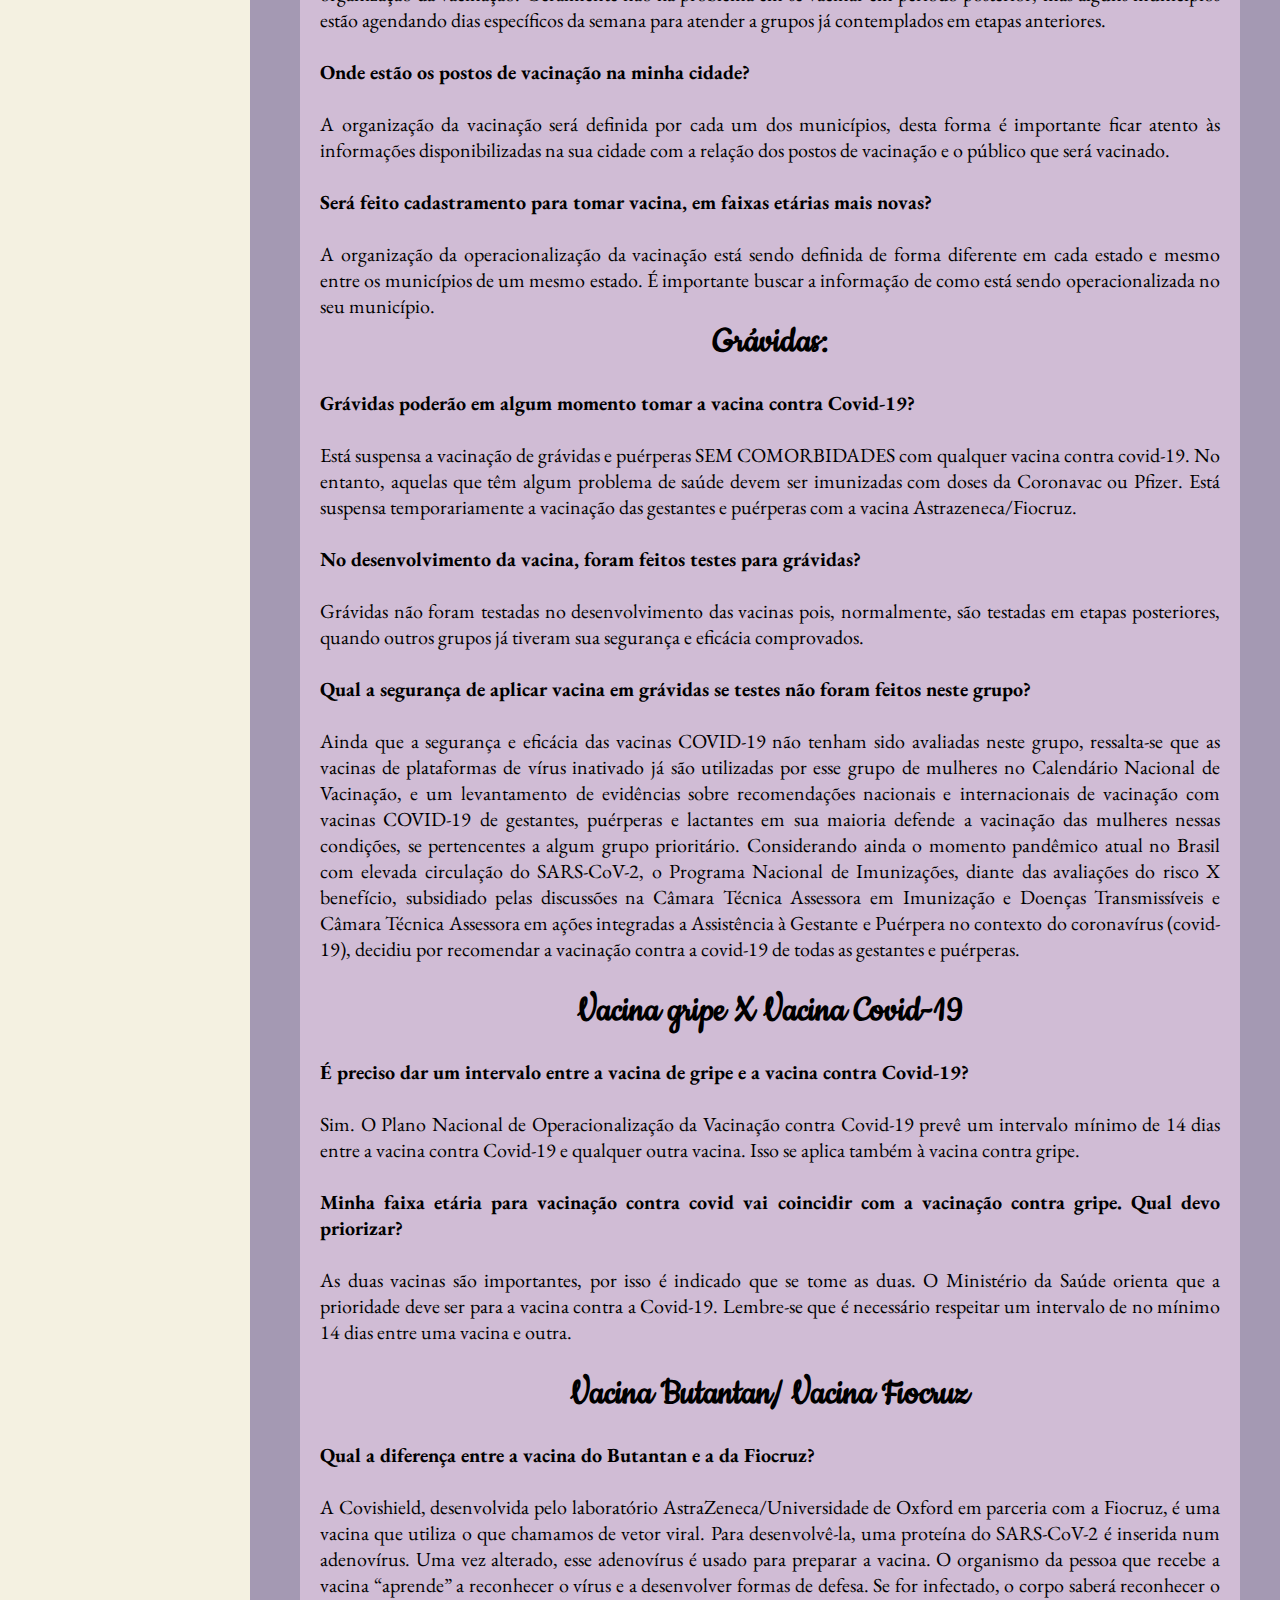
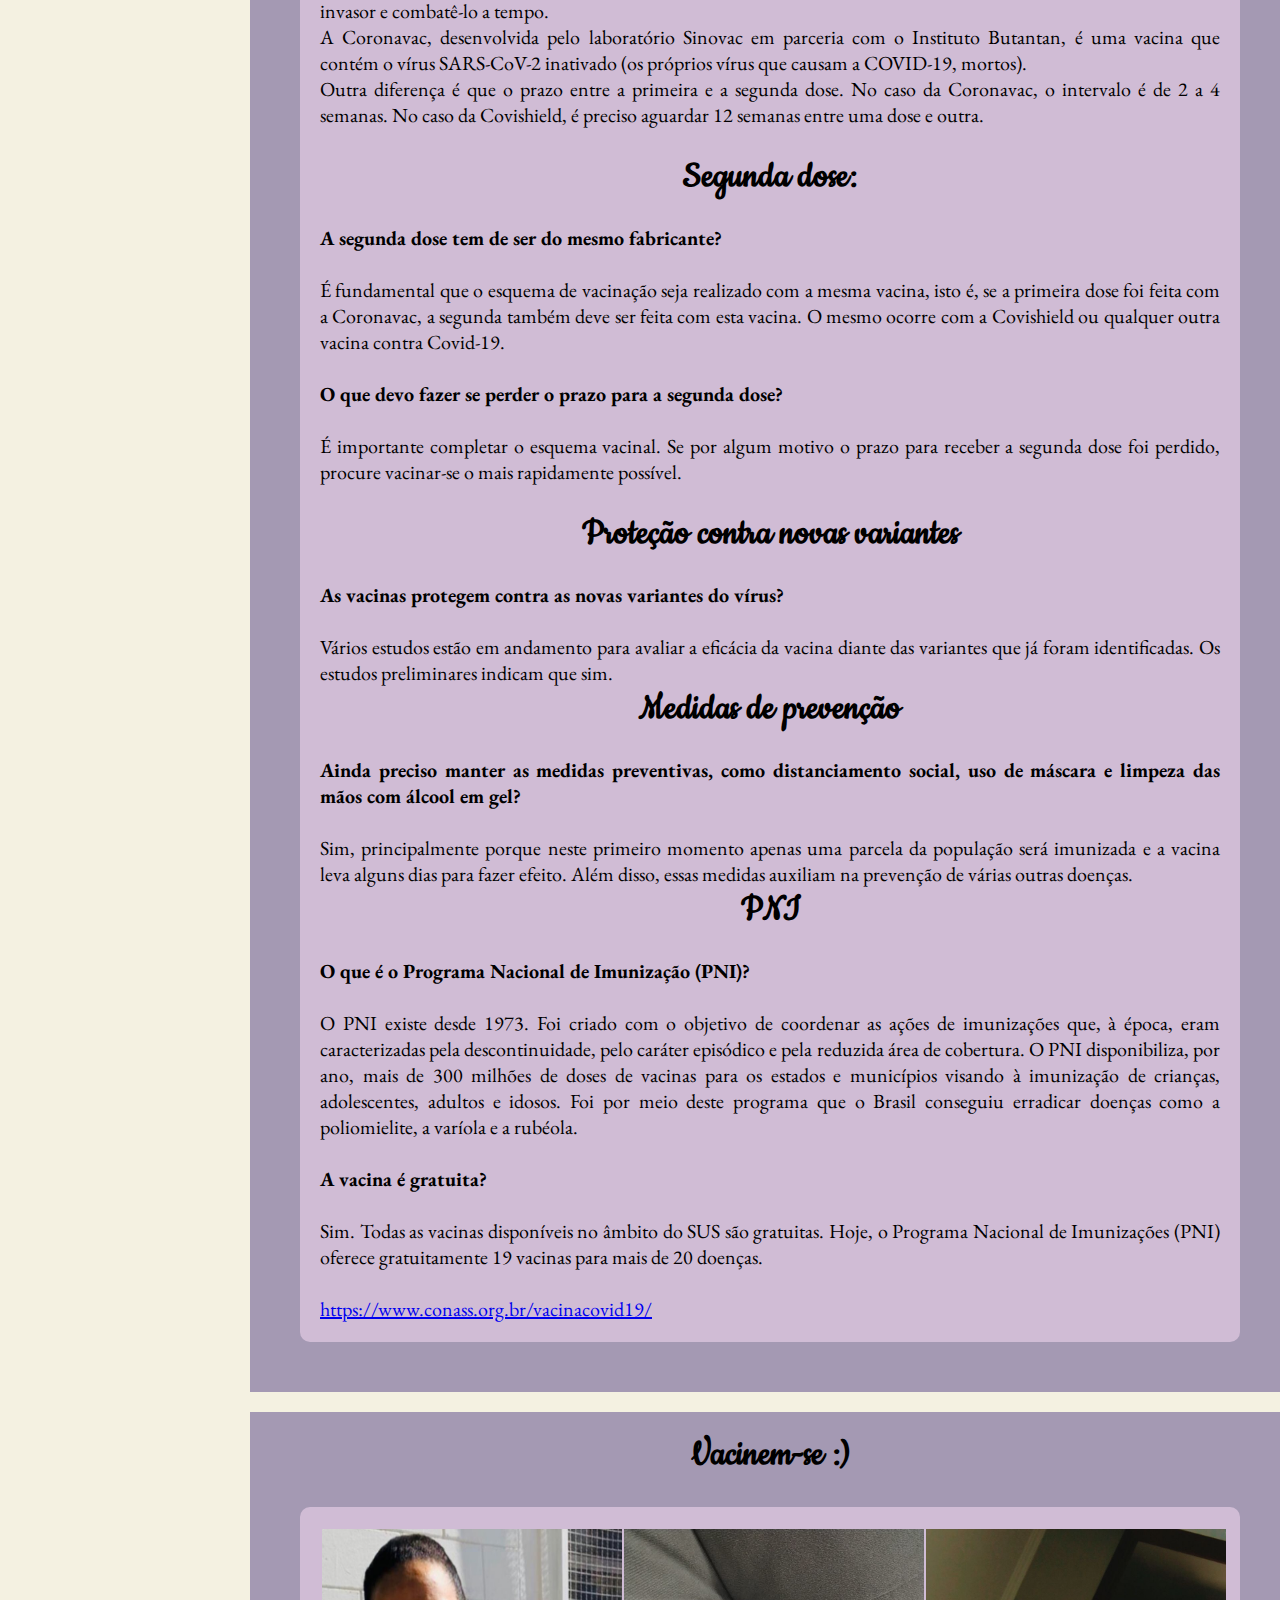
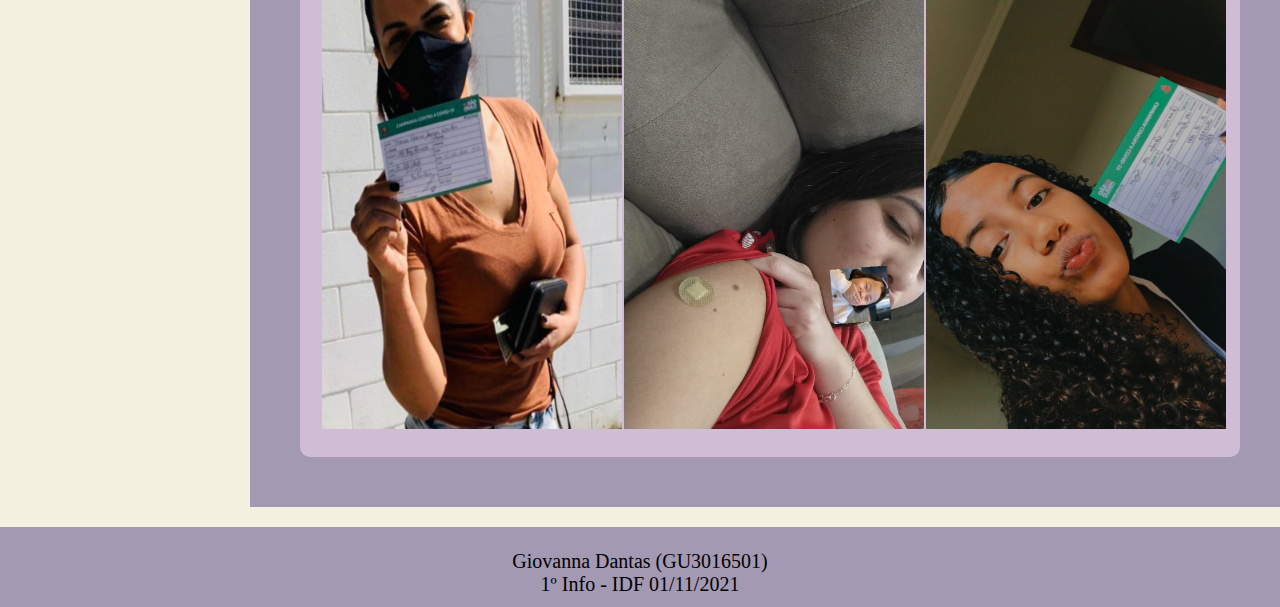
<file: vacina.html>
<!DOCTYPE html>
<html>
<head>
	<meta charset="utf-8">
	<link rel="stylesheet" type="text/css" href="css/estilo.css">
	<link rel="shortcut icon" href="imgs/logo.png">
	<title>A pandemia para o adolescente</title>
</head>
<body>
	<div id="cabecalho">
		<div id="logo">
			<img src="imgs/logo.png" width="16%">
		</div>
		<div id="titulo">
			<h1>A pandemia e o adolescente</h1>
		</div>
	</div>
		<div id="link">
			<a href="index.html">Home</a>
			<a href="escola.html">Escola</a>
			<a href="saudemental.html">Saúde Mental</a>
			<a href="vacina.html">Vacina</a>
		</div>
		<div class="quadrados"><!--texto-->
			<h1>Vacinação contra a COVID-19</h1>
			<div class="quadro">
				<h3>Segurança e eficácia das vacinas:</h3><br>
				<h4>A vacina é segura?</h4><br>
				<p>Sim. Todas as vacinas que são licenciadas são rigorosamente testadas. Tanto o registro ou mesmo a autorização emergencial só são realizados à partir de estudos que comprovem a segurança e a eficácia das vacinas. Mesmo após seu registro, há um monitoramento rigoroso de eventuais eventos adversos, tanto em estudos científicos como pelas equipes de vigilância epidemiológica e sanitária.</p><br>

				<h4>Como as vacinas funcionam?</h4><br>
				<p>As vacinas atuam na prevenção, induzindo a criação de anticorpos por parte do sistema imunológico. Reduzem a possibilidade de infecção, porém caso a infecção ocorra, a vacina evitará sua evolução para quadros mais graves e principalmente a morte. É importante saber que há uma demora de alguns dias para esta resposta do organismo. Assim, nos primeiros dias após a vacinação, pode ocorrer tanto a manifestação de uma infecção que pode ter ocorrido alguns dias antes, como também é possível se infectar e transmitir a doença antes que comece a produção de anticorpos. Por isso é fundamental manter as medidas de prevenção e higiene.  No caso da vacina contra a Covid-19, é importante saber que para ser imunizado é necessário tomar as duas doses da vacina.  A segunda dose deve ser aplicada num intervalo de 14 a 28 dias em relação à primeira dose, no caso da Coronavac (Sinovac/Butantan) e de 90 dias no caso da Covishield (Astra Zeneca / Fiocruz).</p><br>

				<h4>O que a vacina garante em termos de proteção?</h4><br>
				<p>As vacinas disponíveis atualmente no Brasil  oferecem alta proteção para evitar casos graves e óbitos. Nos estudos realizados, a vacina CoronaVac,  produzida pelo laboratório Sinovac em parceria com o Instituto Butantan,  a eficácia global (proteção contra qualquer forma da doença) foi de 50,38%, com duas doses da vacina. Porém, evitou que 78 a cada 100 pessoas  tivessem sintomas da doença que levassem à necessidade de procurar algum atendimento médico, ambulatorial ou hospitalar. No caso da vacina Covishield, desenvolvida pelo laboratório AstraZeneca/Universidade de Oxford em parceria com a Fiocruz, a proteção global foi de  73,43% após duas doses da vacina.</p><br>

				<h4>Que efeitos adversos posso esperar da vacina?</h4><br>
				<p>Todas as vacinas licenciadas são testadas de forma rigorosa. O registro e a autorização emergencial somente são realizados depois de concluídos estudos que comprovem a segurança e eficácia das vacinas. Além disso, mesmo depois do registro, é feito o monitoramento para acompanhar eventuais efeitos adversos. Já são milhares de doses aplicadas. O que se observa é que as vacinas são muito seguras. Apesar de pouco comuns, podem ser observados eventualmente sintomas como dor de cabeça, dor muscular, febre baixa, dor ou vermelhidão no local da aplicação.</p><br>

				<h4>Quais vacinas estão autorizadas no Brasil?</h4><br>
				<p>Até o momento a Anvisa autorizou o uso emergencial de cinco vacinas: a CoronaVac, desenvolvida pela farmacêutica Sinovac em parceria com o Instituto Butantan, vacina Covishield, produzida pela farmacêutica  Serum Institute of India, em parceria com a AstraZeneca/Universidade de Oxford/Fiocruz, a vacina da Pfizer/BioNTech, a vacina Janssen/Johnson & Johnson e a vacina Sputnik V que deve chegar ao Brasil nos próximos dias.<br><br>

				<p>O Brasil também já está autorizado a receber vacinas do consórcio Covax Facility. A aliança global Covax é coliderada pela Organização Mundial da Saúde (OMS), pela Coalizão para Promoção de Inovações em prol da Preparação para Epidemias (CEPI) e pela Aliança Mundial para Vacinas e Imunização (Gavi), em parceira com o Fundo das Nações Unidas para a Infância (UNICEF).</p><br>


				<h3>Reinfecção:</h3><br>

				<h4>Pessoas que contraíram a Covid-19 na primeira fase da epidemia têm risco de contrair novamente?</h4><br>
				<p>Sim, a ocorrência de reinfecção está comprovada e a primeira infecção pode ter ocorrido em qualquer momento desde o início da pandemia, não se limitando ao início dela.</p><br>

				<h4>Há casos de pessoas que tomaram vacina e contraíram a doença. Por que isso ocorre?</h4><br>
				<p>Sim, isso é possível visto que a vacina em muitos casos não impede que a pessoa se contamine com o vírus. As vacinas têm se mostrado eficazes para diminuir os casos que necessitam hospitalização dentre eles os casos graves e óbitos. Isso também pode ocorrer pela contaminação ter ocorrido alguns dias antes da vacina ou logo nos primeiros dias após a aplicação da vacina, antes de desenvolver a proteção. Por isso é importante continuar com as medidas de proteção não farmacológicas como o uso de máscara, higienização pessoal e distanciamento social para evitar a circulação do vírus.</p><br>

				<h3>Transmissão / Vacinação</h3><br>

				<h4>Uma pessoa vacinada pode transmitir Covid-19?</h4><br>
				<p>Sim. As vacinas atualmente disponíveis não impedem totalmente que uma pessoa contraia o vírus, e muitas vezes podem aparecer sintomas clínicos. O que se espera é que esses sintomas sejam mais brandos. Desta forma, uma pessoa pode contrair e transmitir o vírus mesmo que seja vacinado.</p><br>
				<h4>Pessoas vacinadas que tiveram contato com uma pessoa infectada devem ficar em isolamento?</h4><br>
				<p>Sim, esse isolamento é importante, visto que mesmo que uma pessoa seja vacinada, ela pode contrair o vírus e transmitir a doença.</p>
				 

				<h3>Prioridades:</h3><br>

				<h4>Quem deve ser imunizado?</h4><br>
				<p>Neste primeiro momento, recomenda-se realizar a vacinação com equipes volantes, nos próprios serviços de saúde priorizados para a vacinação (serviços de saúde públicos e privados, tanto da urgência quanto da atenção básica, envolvidos diretamente na atenção/referência para os casos suspeitos e confirmados de covid-19), Instituições de Longa Permanência de Idosos, residências inclusivas de pessoas com deficiência e em terras indígenas.</p><br>

				<h4>Quem já teve a doença ou está com sintomas de Covid-19 deve ser vacinado?</h4><br>
				<p>Se a pessoa não tem mais sintomas e a doença ocorreu há bastante tempo, deve tomar a vacina, pois existe risco de reinfecção. Se a pessoa estiver doente, com algum sintoma, tanto de quadro gripal, como mais grave, a vacinação deve ser adiada até a recuperação clínica total e pelo menos quatro semanas após o início dos sintomas, ou do último teste (RT-PCR) com resultado positivo, mas ela deve ser vacinada em seguida. Isso não se deve a algum risco em relação à vacina, mas para se evitar atribuir à vacina as manifestações da própria doença.</p><br>

				<h4>Quando serei imunizado?</h4><br>
				<p>A vacinação será realizada seguindo-se uma ordem de prioridades. À medida que mais doses das vacinas forem disponibilizadas, mais pessoas serão imunizadas. Por isso, fique atento às informações da sua cidade e saiba quando será a sua vez de se vacinar. Vacine-se. A vacina é segura!</p><br>

				<h4>Perdi a vacinação da minha faixa etária. E agora?</h4><br>
				<p>Procure informações no seu município sobre como se vacinar. Os municípios podem apresentar diferenças na organização da vacinação. Geralmente não há problema em se vacinar em período posterior, mas alguns municípios estão agendando dias específicos da semana para atender a grupos já contemplados em etapas anteriores.</p><br>

				<h4>Onde estão os postos de vacinação na minha cidade?</h4><br>
				<p>A organização da vacinação será definida por cada um dos municípios, desta forma é importante ficar atento às informações disponibilizadas na sua cidade  com a relação dos postos de vacinação e o público que será vacinado.</p><br>

				<h4>Será feito cadastramento para tomar vacina, em faixas etárias mais novas?</h4><br>
				<p>A organização da operacionalização da vacinação está sendo definida de forma diferente em cada estado e mesmo entre os municípios de um mesmo estado. É importante buscar a informação de como está sendo operacionalizada no seu município.</p>


				<h3>Grávidas:</h3><br>

				<h4>Grávidas poderão em algum momento tomar a vacina contra Covid-19?</h4><br>
				<p>Está suspensa a vacinação de grávidas e puérperas  SEM COMORBIDADES com qualquer vacina contra covid-19. No entanto, aquelas que têm algum problema de saúde devem ser imunizadas com doses da Coronavac ou Pfizer. Está suspensa temporariamente a vacinação das gestantes e puérperas com a vacina Astrazeneca/Fiocruz.</p><br>

				<h4>No desenvolvimento da vacina, foram feitos testes para grávidas?</h4><br>
				<p>Grávidas não foram testadas no desenvolvimento das vacinas pois, normalmente, são testadas em etapas posteriores, quando outros grupos já tiveram sua segurança e eficácia comprovados.</p><br>

				<h4>Qual a segurança de aplicar vacina em grávidas se testes não foram feitos neste grupo?</h4><br>
				<p>Ainda que a segurança e eficácia das vacinas COVID-19 não tenham sido avaliadas neste grupo, ressalta-se que as vacinas de plataformas de vírus inativado já são utilizadas por esse grupo de mulheres no Calendário Nacional de Vacinação, e um levantamento de evidências sobre recomendações nacionais e internacionais de vacinação com vacinas COVID-19 de gestantes, puérperas e lactantes em sua maioria defende a vacinação das mulheres nessas condições, se pertencentes a algum grupo prioritário. Considerando ainda o momento pandêmico atual no Brasil com elevada circulação do SARS-CoV-2, o Programa Nacional de Imunizações, diante das avaliações do risco X benefício, subsidiado pelas discussões na Câmara Técnica Assessora em Imunização e Doenças Transmissíveis e Câmara Técnica Assessora em ações integradas a Assistência à Gestante e Puérpera no contexto do coronavírus (covid-19), decidiu por recomendar a vacinação contra a covid-19 de todas as gestantes e puérperas.</p><br>
				 

				<h3>Vacina gripe X Vacina Covid-19</h3><br>

				<h4>É preciso dar um intervalo entre a vacina de gripe e a vacina contra Covid-19?</h4><br>
				<p>Sim. O Plano Nacional de Operacionalização da Vacinação contra Covid-19 prevê um intervalo mínimo de 14 dias entre a vacina contra Covid-19 e qualquer outra vacina. Isso se aplica também à vacina contra gripe.</p><br>

				<h4>Minha faixa etária para vacinação contra covid vai coincidir com a vacinação contra gripe. Qual devo priorizar?</h4><br>
				<p>As duas vacinas são importantes, por isso é indicado que se tome as duas. O Ministério da Saúde orienta que a prioridade deve ser para a vacina contra a Covid-19. Lembre-se que é necessário respeitar um intervalo de no mínimo 14 dias entre uma vacina e outra.</p><br>

				 

				<h3>Vacina Butantan/ Vacina Fiocruz</h3><br>

				<h4>Qual a diferença entre a vacina do Butantan e a da Fiocruz?</h4><br>
				<p>A Covishield, desenvolvida pelo laboratório AstraZeneca/Universidade de Oxford em parceria com a Fiocruz, é uma vacina que utiliza o que chamamos de vetor viral. Para desenvolvê-la, uma proteína do SARS-CoV-2  é inserida num adenovírus. Uma vez alterado, esse adenovírus é usado para preparar a vacina. O organismo da pessoa que recebe a vacina “aprende” a reconhecer o vírus e a desenvolver formas de defesa. Se for infectado, o corpo saberá reconhecer o invasor e combatê-lo a tempo.</p>

				<p>A Coronavac, desenvolvida pelo laboratório Sinovac em parceria com o Instituto Butantan, é uma vacina que contém o vírus SARS-CoV-2 inativado (os próprios vírus que causam a COVID-19, mortos).</p>

				<p>Outra diferença é que o prazo entre a primeira e a segunda dose.  No caso da Coronavac, o intervalo é de 2 a 4 semanas. No caso da Covishield, é preciso aguardar 12 semanas  entre uma dose e outra.</p><br>

				 

				<h3>Segunda dose:</h3><br>

				<h4>A segunda dose tem de ser do mesmo fabricante?</h4><br>
				<p>É fundamental que o esquema de vacinação seja realizado com a mesma vacina, isto é, se a primeira dose foi feita com a Coronavac, a segunda também deve ser feita com esta vacina.  O mesmo ocorre com a Covishield ou qualquer outra vacina contra  Covid-19.</p><br>

				<h4>O que devo fazer se perder o prazo para a segunda dose?</h4><br>
				<p>É importante completar o esquema vacinal. Se por algum motivo o prazo para receber a segunda dose foi perdido, procure vacinar-se o mais rapidamente possível.</p><br>

				 

				<h3>Proteção contra novas variantes</h3><br>

				<h4>As vacinas protegem contra as novas variantes do vírus?</h4><br>
				<p>Vários estudos estão em andamento para avaliar a eficácia da vacina diante das variantes que já foram identificadas. Os estudos preliminares indicam que sim.</p>

				 

				<h3>Medidas de prevenção</h3><br>

				<h4>Ainda preciso manter as medidas preventivas, como distanciamento social, uso de máscara e limpeza das mãos com álcool em gel?</h4><br>
				<p>Sim, principalmente porque neste primeiro momento apenas uma parcela da população será imunizada e a vacina leva alguns dias para fazer efeito. Além disso, essas medidas auxiliam na prevenção de várias outras doenças.</p>

				<h3>PNI</h3><br>

				<h4>O que é o Programa Nacional de Imunização (PNI)?</h4><br>
				<p>O PNI existe desde 1973. Foi criado com o objetivo de coordenar as ações de imunizações que, à época, eram caracterizadas pela descontinuidade, pelo caráter episódico e pela reduzida área de cobertura. O PNI disponibiliza, por ano, mais de 300 milhões de doses de vacinas para os estados e municípios visando à imunização de crianças, adolescentes, adultos e idosos. Foi por meio deste programa que o Brasil conseguiu erradicar doenças como a poliomielite, a varíola e a rubéola.</p><br>

				<h4>A vacina é gratuita?</h4><br>
				<p>Sim. Todas as vacinas disponíveis no âmbito do SUS são gratuitas. Hoje, o Programa Nacional de Imunizações (PNI) oferece gratuitamente 19 vacinas para mais de 20 doenças.</p><br>

				<a href="https://www.conass.org.br/vacinacovid19/">https://www.conass.org.br/vacinacovid19/</a>
			</div>
		</div>
		<div class="quadrados"><!--divulgação-->
			<h2>Vacinem-se :)</h2>
			<div class="quadro"><!--fotos-->
				<table>
					<td>
						<img src="imgs/vac4.jpeg">
					</td>
					<td>
						<img src="imgs/vac2.jpeg">
					</td>
					<td>
						<img src="imgs/vac6.jpeg">
					</td>
				</table>
			</div>
		</div>
	<div class=rodape>
		<br>
		<p> Giovanna Dantas  (GU3016501)<br></p>
		<p>1º Info - IDF
		01/11/2021</p>
	</div>
</body>
</html>
</file>
<file: css/estilo.css>
@import url('https://fonts.googleapis.com/css2?family=Cookie&display=swap');
@import url('https://fonts.googleapis.com/css2?family=EB+Garamond&display=swap');
*{
margin: 0px;
padding: 0px;
}
h2,h3{
	font-size: 40px;
	font-family: 'cookie';
	text-align:center ;
}
body{
height: 2000px;
background-color: #F4F1E1;
font-size: 20px;
}
#cabecalho{
background-color:#D0BCD5 ;
padding: 10px 0px;
}
#logo{
margin-left: 30px;
float: left;
}
#titulo{
font-family:'Cookie', sans-serif; 
font-size:40px ;
text-align: justify;
}
#link{
height: 50px;
background-color: #A499B3 ;
font-size: 35px;
}
#link a{
color: #1B1725;
margin-left: 210px;
text-decoration: none;
font-family: 'Cookie', sans-serif;
}
#videos{
	text-align: center;
}
.quadrados{
width: 1000px;
background-color: #A499B3;
text-align: center;
font-family: 'Cookie', sans-serif;
font-size: 40px;
padding: 20px;
margin: 20px 250px;
}
.quadro{
width: 900px;
padding: 20px;
border-radius: 10px;
background-color: #D0BCD5;
margin: 30px;
font-size: 20px;
text-align: justify;
font-family: 'EB Garamond';
}
.quadro ol{
	margin-left: 20px;
}
.quadro img{
	text-align: center;
	width: 300px ;
	height:500px ;
}
.rodape{
height: 80px;
background-color:#A499B3;
text-align: center;
}
</file>
